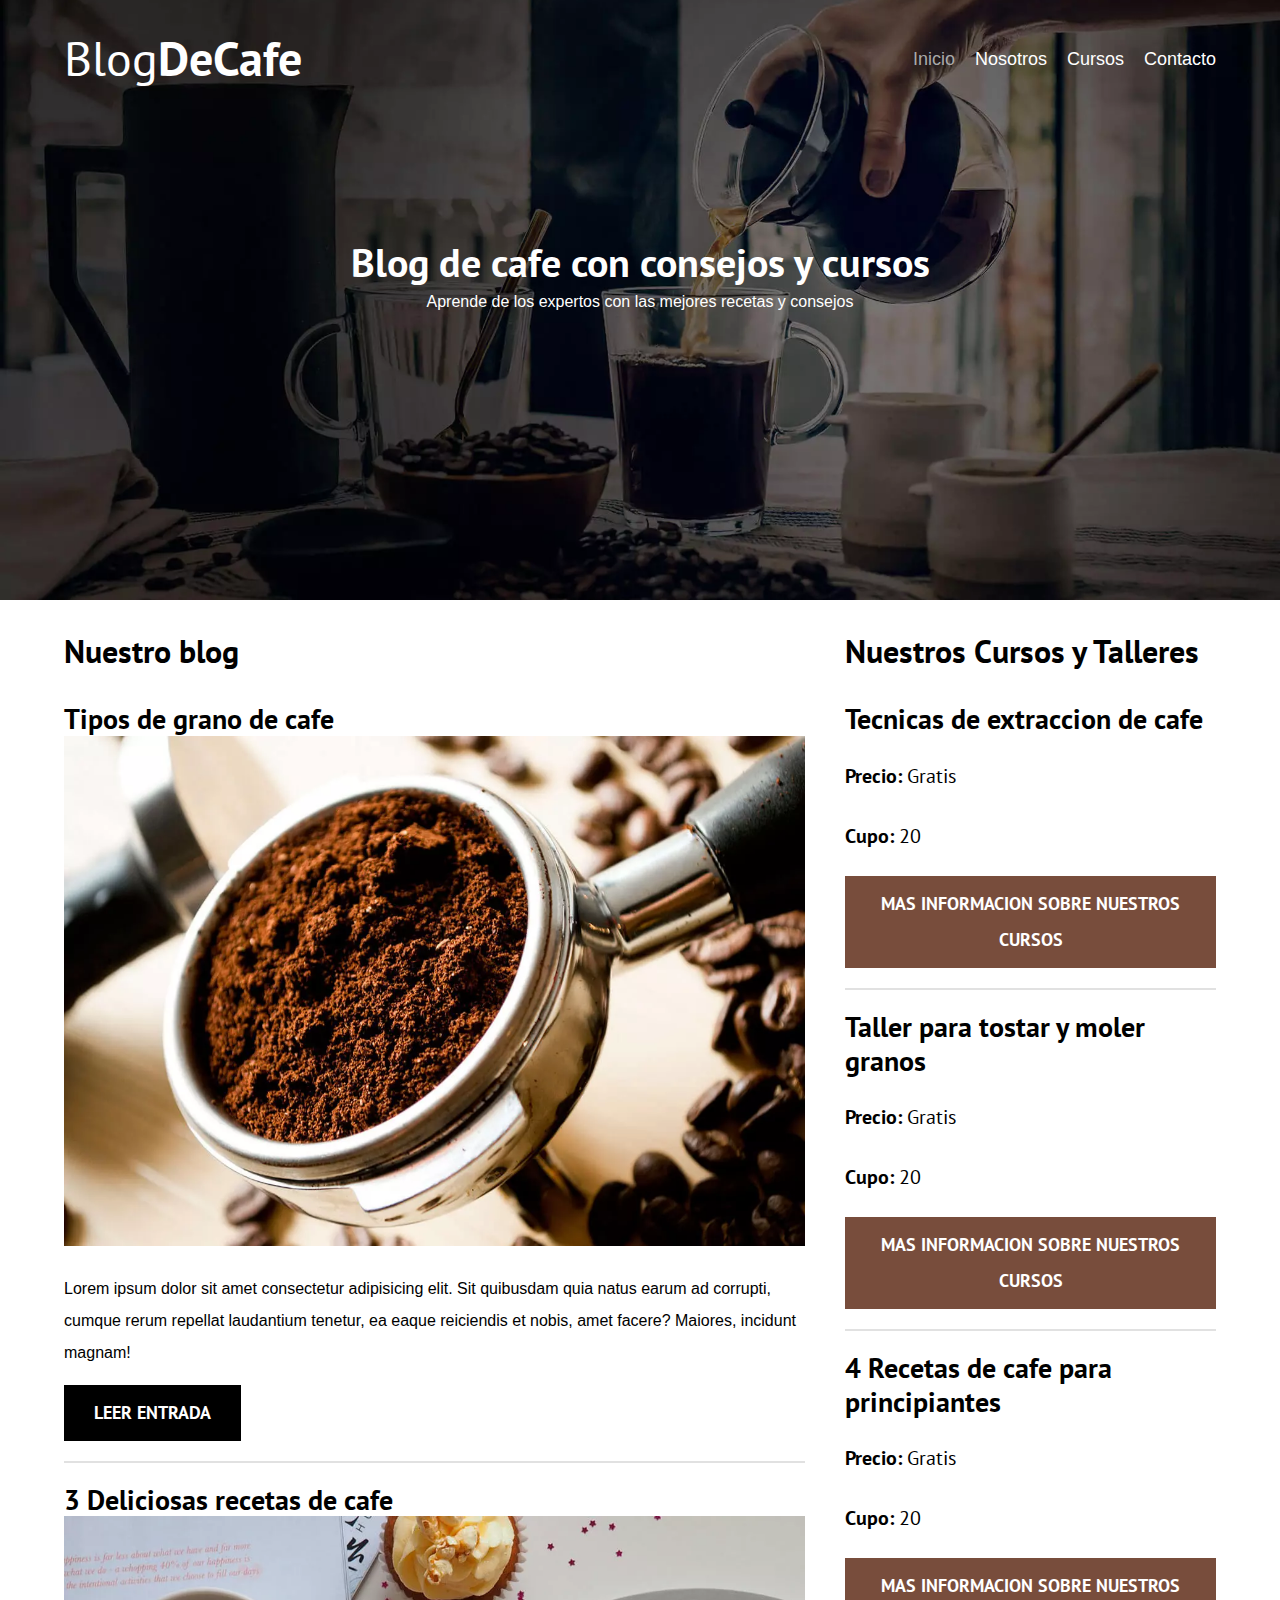
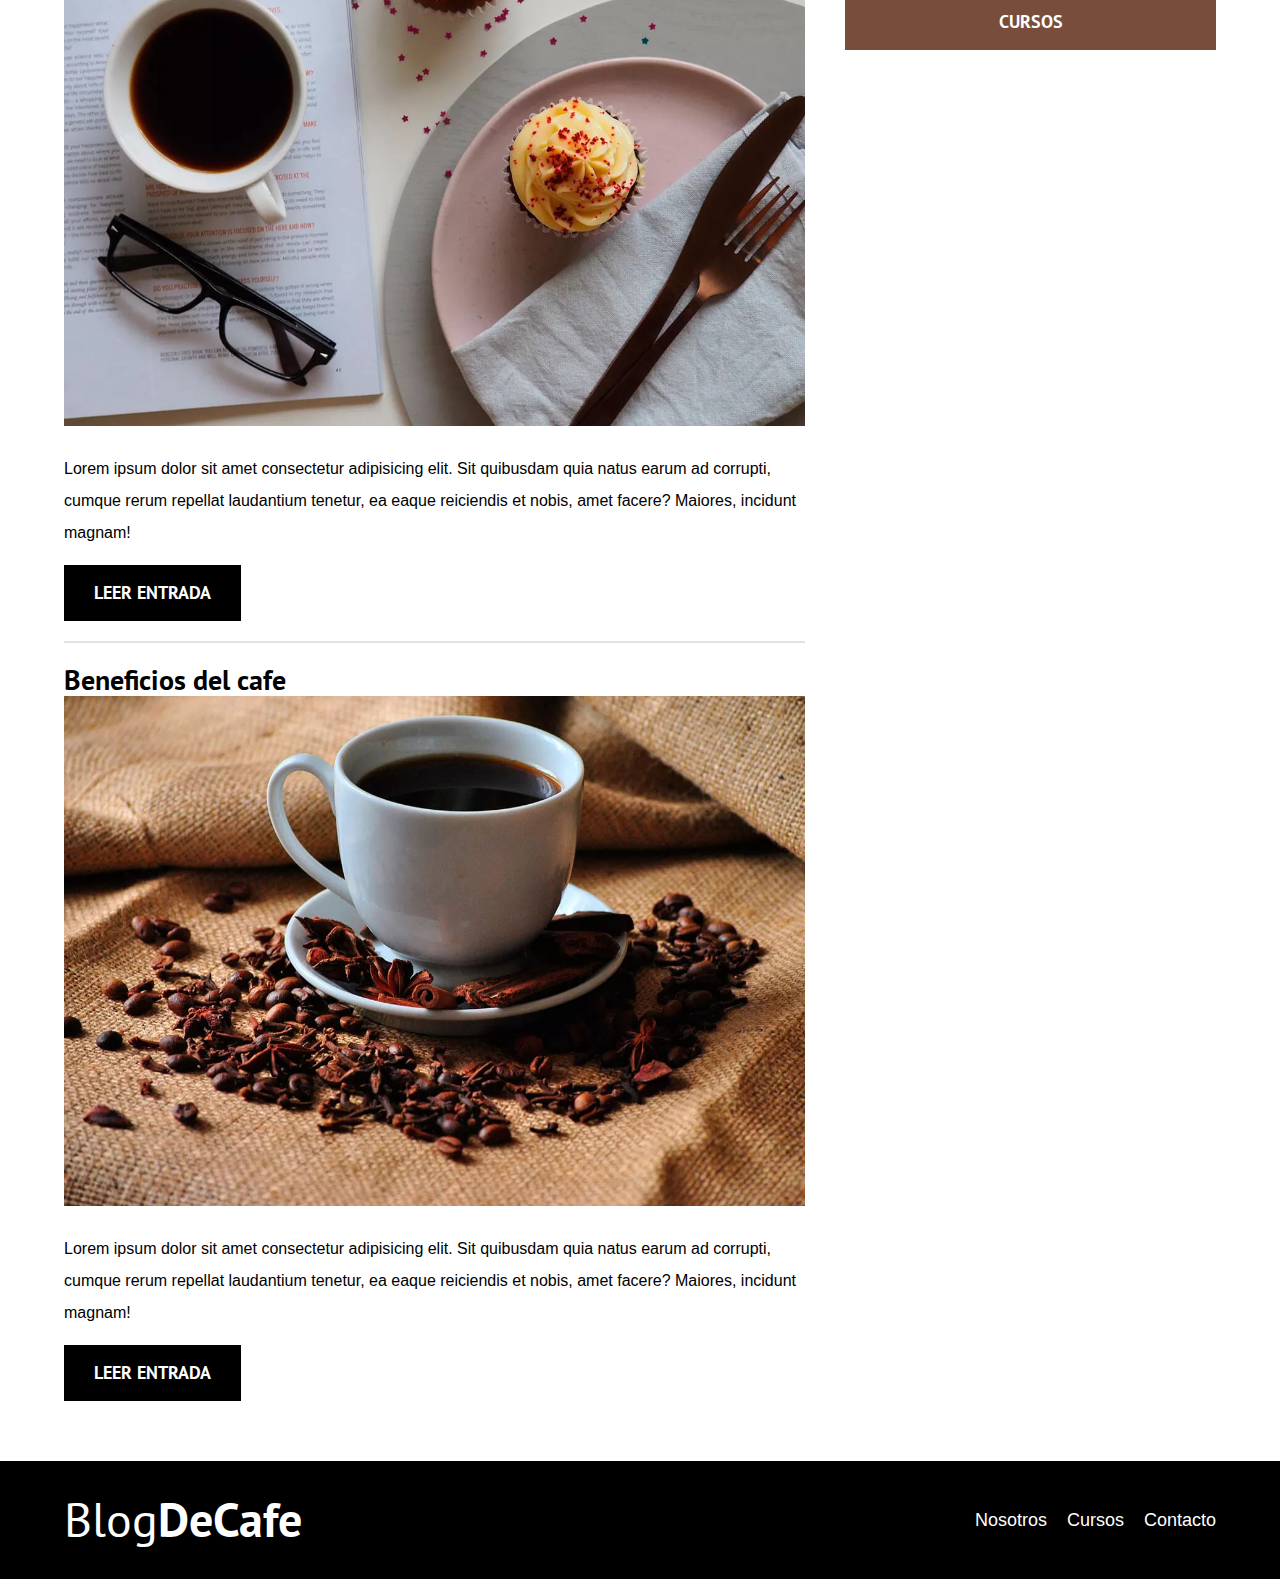
<file: index.html>
<!DOCTYPE html>
<html lang="en">
<head>
    <meta charset="UTF-8">
    <meta http-equiv="X-UA-Compatible" content="IE=edge">
    <meta name="viewport" content="width=device-width, initial-scale=1.0">
    <meta name="description" content="Pagina web de blog de cafe">
    <title>BlogDeCafe</title>

    <!-- Prefetch "Carga la siguiente pagina a la que el usuario va a ir"-->

    <link rel="prefetch" href="nosotros.html" as="document">

    <!-- Preload "Carga los elementos de la pagina principal"-->
    <link rel="preload" href="css/normalize.css" as="style">
    <link rel="stylesheet" href="css/normalize.css">

    <link rel="preload" href="css/style.css" as="style">
    <link rel="stylesheet" href="css/style.css">

    <link rel="preload" href="https://fonts.googleapis.com/css2?family=IM+Fell+Great+Primer+SC&family=PT+Sans:wght@400;700&display=swap" as="fonts"
    crossorigin="crossorigin">
    <link rel="preconnect" href="https://fonts.googleapis.com">
    <link rel="preconnect" href="https://fonts.gstatic.com" crossorigin>
    <link href="https://fonts.googleapis.com/css2?family=IM+Fell+Great+Primer+SC&family=PT+Sans:wght@400;700&display=swap" rel="stylesheet">


</head>
<body> 

    <header class="header">

        <div class="contenedor">
            <div class="barra">
                <a class="logo" href="index.html">
                    <h1 class="logo__nombre no-margin centrar-texto">Blog<span class="logo__bold">DeCafe</span></h1>
                </a>

                <nav class="navegacion">
                    <a href="index.html" class="navegacion__enlace navegacion__enlace--activo">Inicio</a>
                    <a href="nosotros.html" class="navegacion__enlace">Nosotros</a>
                    <a href="cursos.html" class="navegacion__enlace">Cursos</a>
                    <a href="contacto.html" class="navegacion__enlace">Contacto</a>
                </nav>
            </div>
        </div>
        
        <div class="header__texto">
            <h2 class="no-margin">Blog de cafe con consejos y cursos</h2>
            <p class="no-margin">Aprende de los expertos con las mejores recetas y consejos</p>
        </div>
    </header>

    <div class="contenedor contenido-principal">
        <main class="blog">
            <h3>Nuestro blog</h3>

            <article class="entrada">
                <h4 class="no-margin">Tipos de grano de cafe</h4>
                <div class="entrada__imagen">
                    <picture> <!-- Esto hace que primero se carge la imagen en webp, pero si no soporta se carga la imagen jpg-->
                        <source loading="lazy" srcset="img/blog1.webp" type="image/webp">
                        <img loading="lazy" src="img/blog1.jpg" alt="imagen blog">
                    </picture>

                </div>

                <div class="entrada_contenido">
                    <p>Lorem ipsum dolor sit amet consectetur adipisicing elit. 
                        Sit quibusdam quia natus earum ad corrupti, cumque rerum 
                        repellat laudantium tenetur, ea eaque reiciendis et nobis, 
                        amet facere? Maiores, incidunt magnam!</p>
                    <a href="entrada1.html" class="boton boton--primario">Leer entrada</a>
                </div>
            </article>
            <article class="entrada">
                
                <h4 class="no-margin">3 Deliciosas recetas de cafe</h4>
                <div class="entrada__imagen">
                    <picture> <!-- Esto hace que primero se carge la imagen en webp, pero si no soporta se carga la imagen jpg-->
                        <source loading="lazy" srcset="img/blog2.webp" type="image/webp">
                        <img loading="lazy" src="img/blog2.jpg" alt="imagen blog">
                    </picture>
                </div>

                <div class="entrada_contenido">
                    <p>Lorem ipsum dolor sit amet consectetur adipisicing elit. 
                        Sit quibusdam quia natus earum ad corrupti, cumque rerum 
                        repellat laudantium tenetur, ea eaque reiciendis et nobis, 
                        amet facere? Maiores, incidunt magnam!</p>
                    <a href="entrada2.html" class="boton boton--primario">Leer entrada</a>
                </div>
            </article>
            <article class="entrada">
                <h4 class="no-margin">Beneficios del cafe</h4>
                <div class="entrada__imagen">
                    <picture> <!-- Esto hace que primero se carge la imagen en webp, pero si no soporta se carga la imagen jpg-->
                        <source loading="lazy" srcset="img/blog3.webp" type="image/webp">
                        <img loading="lazy" src="img/blog3.jpg" alt="imagen blog">
                    </picture>
                </div>

                <div class="entrada_contenido">
                    
                    <p>Lorem ipsum dolor sit amet consectetur adipisicing elit. 
                        Sit quibusdam quia natus earum ad corrupti, cumque rerum 
                        repellat laudantium tenetur, ea eaque reiciendis et nobis, 
                        amet facere? Maiores, incidunt magnam!</p>
                    <a href="entrada3.html" class="boton boton--primario">Leer entrada</a>
                </div>
            </article>
        </main>
        <aside class="sidebar">
            <h3>Nuestros Cursos y Talleres</h3>

            <ul class="cursos no-padding">
                <li class="widget-curso">
                    <h4 class="no-margin">Tecnicas de extraccion de cafe</h4>
                    <p class="widget-curso__label">Precio:
                        <span class="widget-curso__info">Gratis</span>
                    </p>
                    <p class="widget-curso__label">Cupo:
                        <span class="widget-curso__info">20</span>
                    </p> 
                    <a href="curso1.html" class="boton boton--secundario">Mas informacion sobre nuestros cursos</a>
                </li>

                <li class="widget-curso">
                    <h4 class="no-margin">Taller para tostar y moler granos</h4>
                    <p class="widget-curso__label">Precio:
                        <span class="widget-curso__info">Gratis</span>
                    </p>
                    <p class="widget-curso__label">Cupo:
                        <span class="widget-curso__info">20</span>
                    </p> 
                    <a href="taller1.html" class="boton boton--secundario">Mas informacion sobre nuestros cursos</a>
                </li>

                <li class="widget-curso">
                    <h4 class="no-margin">4 Recetas de cafe para principiantes</h4>
                    <p class="widget-curso__label">Precio:
                        <span class="widget-curso__info">Gratis</span>
                    </p>
                    <p class="widget-curso__label">Cupo:
                        <span class="widget-curso__info">20</span>
                    </p> 
                    <a href="curso2.html" class="boton boton--secundario">Mas informacion sobre nuestros cursos</a>
                </li>
            </ul>
        </aside>
    </div>

    <footer class="footer">
        
        <div class="contenedor">
            <div class="barra">
                <a class="logo" href="index.html">
                    <h1 class="logo__nombre no-margin centrar-texto">Blog<span class="logo__bold">DeCafe</span></h1>
                </a>

                <nav class="navegacion">
                    <a href="nosotros.html" class="navegacion__enlace">Nosotros</a>
                    <a href="cursos.html" class="navegacion__enlace">Cursos</a>
                    <a href="contacto.html" class="navegacion__enlace">Contacto</a>
                </nav>
            </div>
        </div>
    </footer>
    
    <script src="js/modernizr.js"></script>

</body>
</html>
</file>
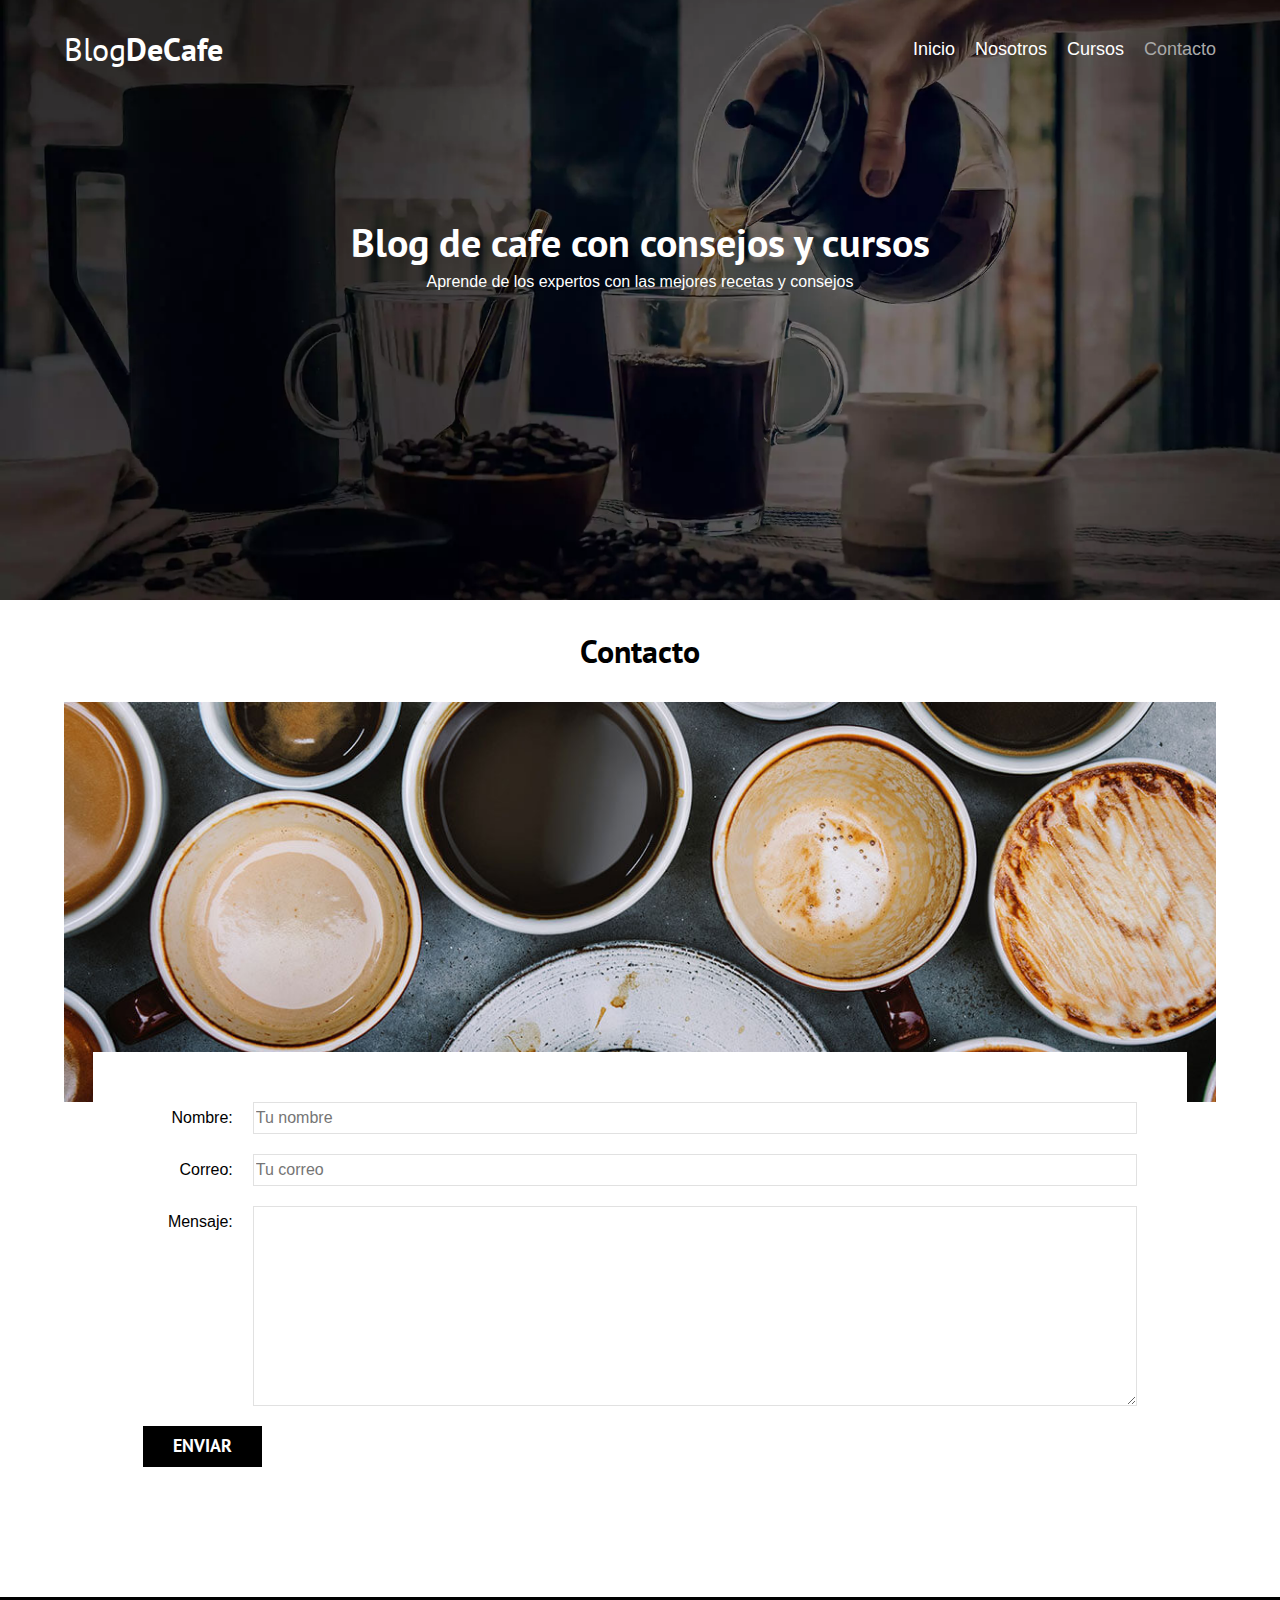
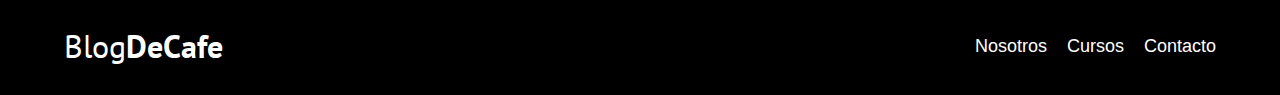
<file: contacto.html>
<!DOCTYPE html>
<html lang="en">
<head>
    <meta charset="UTF-8">
    <meta http-equiv="X-UA-Compatible" content="IE=edge">
    <meta name="viewport" content="width=device-width, initial-scale=1.0">
    <title>BlogDeCafe</title>

    <link rel="stylesheet" href="css/style.css">
    <link rel="stylesheet" href="css/normalize.css">
    <link rel="preconnect" href="https://fonts.googleapis.com">
    <link rel="preconnect" href="https://fonts.gstatic.com" crossorigin>
    <link href="https://fonts.googleapis.com/css2?family=IM+Fell+Great+Primer+SC&family=PT+Sans:wght@400;700&display=swap" rel="stylesheet">

</head>
<body> 

    <header class="header">

        <div class="contenedor">
            <div class="barra">
                <a class="logo" href="index.html">
                    <h1 class="logo__nombre no-margin centrar-texto">Blog<span class="logo__bold">DeCafe</span></h1>
                </a>

                <nav class="navegacion">
                    <a href="index.html" class="navegacion__enlace">Inicio</a>
                    <a href="nosotros.html" class="navegacion__enlace">Nosotros</a>
                    <a href="cursos.html" class="navegacion__enlace">Cursos</a>
                    <a href="contacto.html" class="navegacion__enlace navegacion__enlace--activo">Contacto</a>
                </nav>
            </div>
        </div>
        
        <div class="header__texto">
            <h2 class="no-margin">Blog de cafe con consejos y cursos</h2>
            <p class="no-margin">Aprende de los expertos con las mejores recetas y consejos</p>
        </div>
    </header>

    <main class="contenedor">
        <h3 class="centrar-texto">Contacto</h3>

        <div class="contacto-bg">
        </div>

        <form class="formulario">
            <div class="campo">
                <label class="campo__label" for="nombre">Nombre: </label>
                <input 
                    class="campo__field" 
                    type="text" 
                    placeholder="Tu nombre" 
                    id="nombre">
            </div>

            <div class="campo">
                <label class="campo__label" for="correo">Correo: </label>
                <input 
                    class="campo__field" 
                    type="email" 
                    placeholder="Tu correo" 
                    id="correo">
            </div>

            <div class="campo">
                <label class="campo__label" for="mensaje">Mensaje: </label>
                <textarea 
                    class="campo__field campo__field--textarea" 
                    id="mensaje"> </textarea>
            </div>

            <div class="campo">
                <input type="submit" value="Enviar" class="boton boton--primario">
            </div>
        </form>

    </main>

    <footer class="footer">
        
        <div class="contenedor">
            <div class="barra">
                <a class="logo" href="index.html">
                    <h1 class="logo__nombre no-margin centrar-texto">Blog<span class="logo__bold">DeCafe</span></h1>
                </a>

                <nav class="navegacion">
                    <a href="nosotros.html" class="navegacion__enlace">Nosotros</a>
                    <a href="cursos.html" class="navegacion__enlace">Cursos</a>
                    <a href="contacto.html" class="navegacion__enlace">Contacto</a>
                </nav>
            </div>
        </div>
    </footer>
    
    <script src="js/modernizr.js"></script>
</body>
</html>
</file>
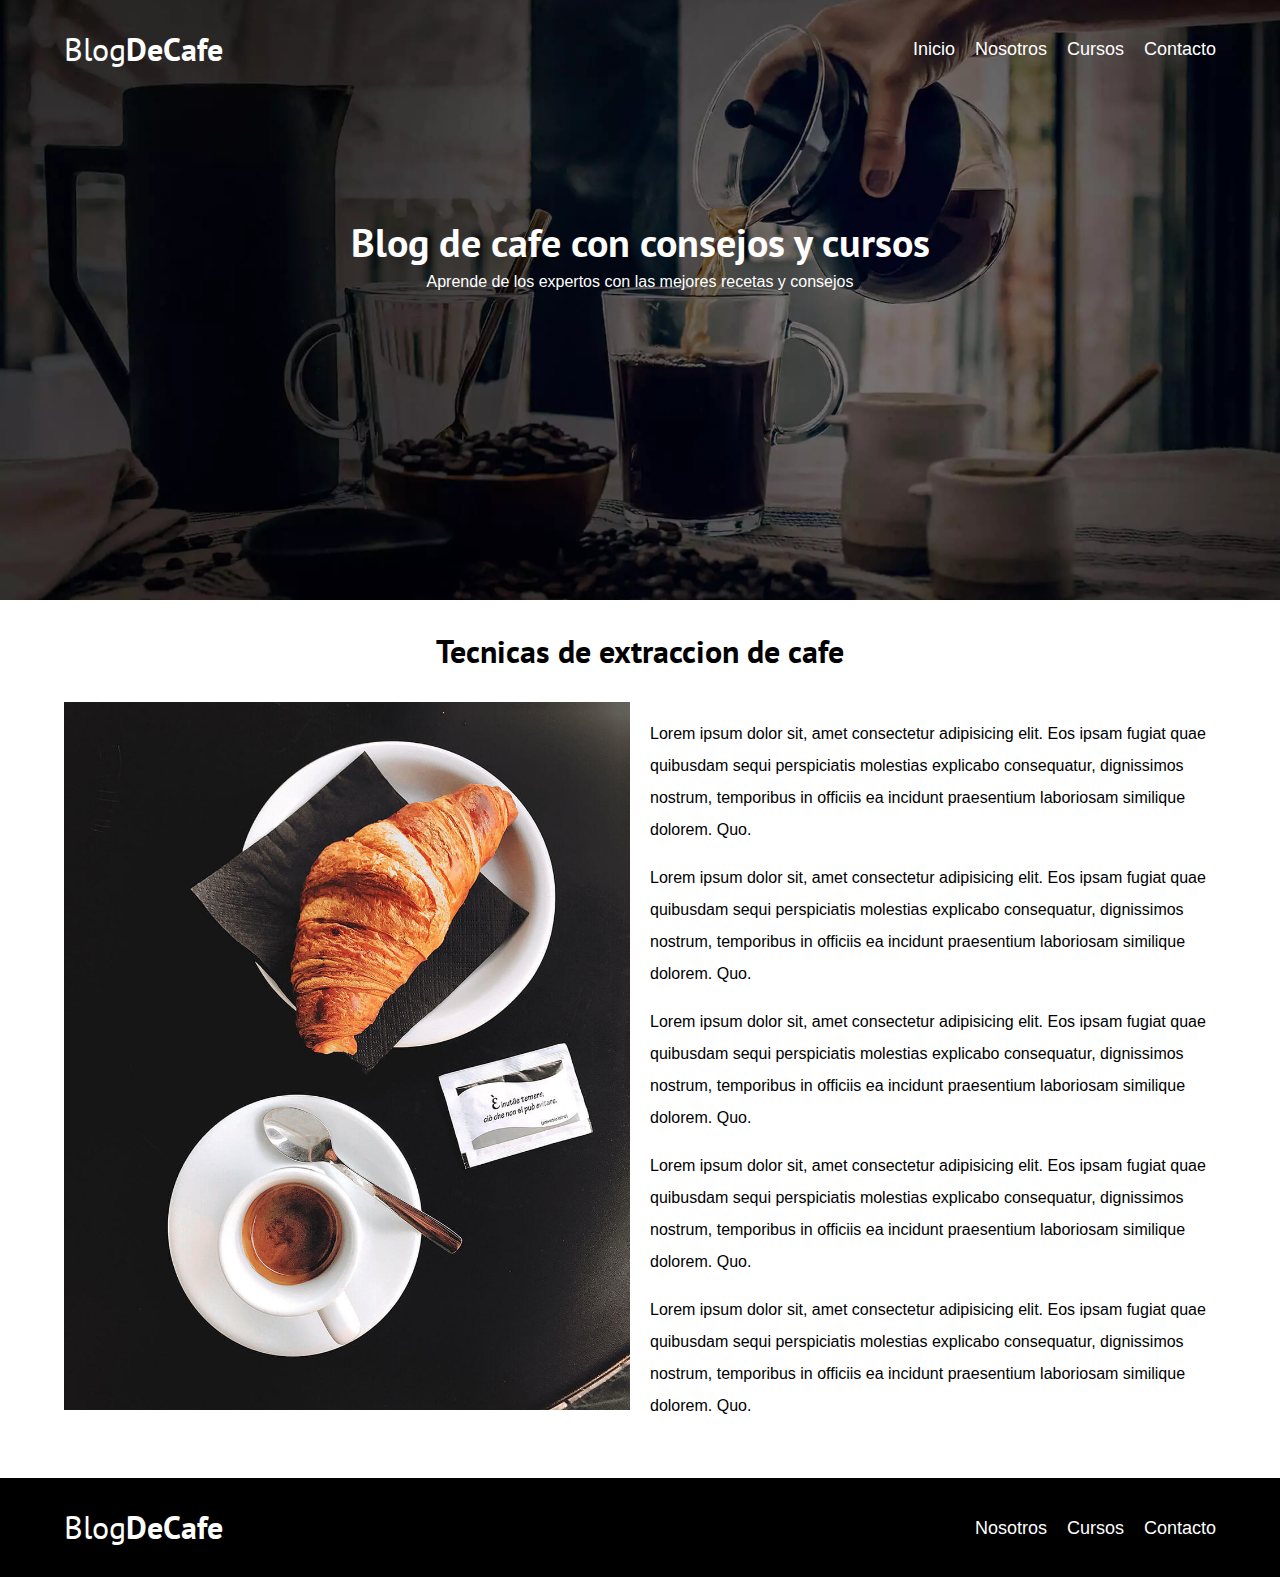
<file: curso1.html>
<!DOCTYPE html>
<html lang="en">
<head>
    <meta charset="UTF-8">
    <meta http-equiv="X-UA-Compatible" content="IE=edge">
    <meta name="viewport" content="width=device-width, initial-scale=1.0">
    <title>BlogDeCafe</title>

    <link rel="stylesheet" href="css/style.css">
    <link rel="stylesheet" href="css/normalize.css">
    <link rel="preconnect" href="https://fonts.googleapis.com">
    <link rel="preconnect" href="https://fonts.gstatic.com" crossorigin>
    <link href="https://fonts.googleapis.com/css2?family=IM+Fell+Great+Primer+SC&family=PT+Sans:wght@400;700&display=swap" rel="stylesheet">

</head>
<body> 

    <header class="header">

        <div class="contenedor">
            <div class="barra">
                <a class="logo" href="index.html">
                    <h1 class="logo__nombre no-margin centrar-texto">Blog<span class="logo__bold">DeCafe</span></h1>
                </a>

                <nav class="navegacion">
                    <a href="index.html" class="navegacion__enlace">Inicio</a>
                    <a href="nosotros.html" class="navegacion__enlace">Nosotros</a>
                    <a href="cursos.html" class="navegacion__enlace">Cursos</a>
                    <a href="contacto.html" class="navegacion__enlace">Contacto</a>
                </nav>
            </div>
        </div>
        
        <div class="header__texto">
            <h2 class="no-margin">Blog de cafe con consejos y cursos</h2>
            <p class="no-margin">Aprende de los expertos con las mejores recetas y consejos</p>
        </div>
    </header>

    <main class="contenedor">
        <h3 class="centrar-texto">Tecnicas de extraccion de cafe</h3>

        <div class="sobre-nosotros">
            <div class="sobre-nosotros__imagen">
                <img src="img/curso1.jpg" alt="imagen nosotros">
            </div>

            <div class="sobre-nosotros__texto">
                <p>Lorem ipsum dolor sit, amet consectetur adipisicing elit. Eos ipsam fugiat quae 
                quibusdam sequi perspiciatis molestias explicabo consequatur, dignissimos nostrum, 
                temporibus in officiis ea incidunt praesentium laboriosam similique dolorem. Quo.</p>

                <p>Lorem ipsum dolor sit, amet consectetur adipisicing elit. Eos ipsam fugiat quae 
                quibusdam sequi perspiciatis molestias explicabo consequatur, dignissimos nostrum, 
                temporibus in officiis ea incidunt praesentium laboriosam similique dolorem. Quo.</p>

                <p>Lorem ipsum dolor sit, amet consectetur adipisicing elit. Eos ipsam fugiat quae 
                quibusdam sequi perspiciatis molestias explicabo consequatur, dignissimos nostrum, 
                temporibus in officiis ea incidunt praesentium laboriosam similique dolorem. Quo.</p>

                <p>Lorem ipsum dolor sit, amet consectetur adipisicing elit. Eos ipsam fugiat quae 
                quibusdam sequi perspiciatis molestias explicabo consequatur, dignissimos nostrum, 
                temporibus in officiis ea incidunt praesentium laboriosam similique dolorem. Quo.</p>

                <p>Lorem ipsum dolor sit, amet consectetur adipisicing elit. Eos ipsam fugiat quae 
                quibusdam sequi perspiciatis molestias explicabo consequatur, dignissimos nostrum, 
                temporibus in officiis ea incidunt praesentium laboriosam similique dolorem. Quo.</p>
                    
            
        
            </div>
        </div>
    </main>

    <footer class="footer">
        
        <div class="contenedor">
            <div class="barra">
                <a class="logo" href="index.html">
                    <h1 class="logo__nombre no-margin centrar-texto">Blog<span class="logo__bold">DeCafe</span></h1>
                </a>

                <nav class="navegacion">
                    <a href="nosotros.html" class="navegacion__enlace">Nosotros</a>
                    <a href="cursos.html" class="navegacion__enlace">Cursos</a>
                    <a href="contacto.html" class="navegacion__enlace">Contacto</a>
                </nav>
            </div>
        </div>
    </footer>
    
    <script src="js/modernizr.js"></script>
</body>
</html>
</file>
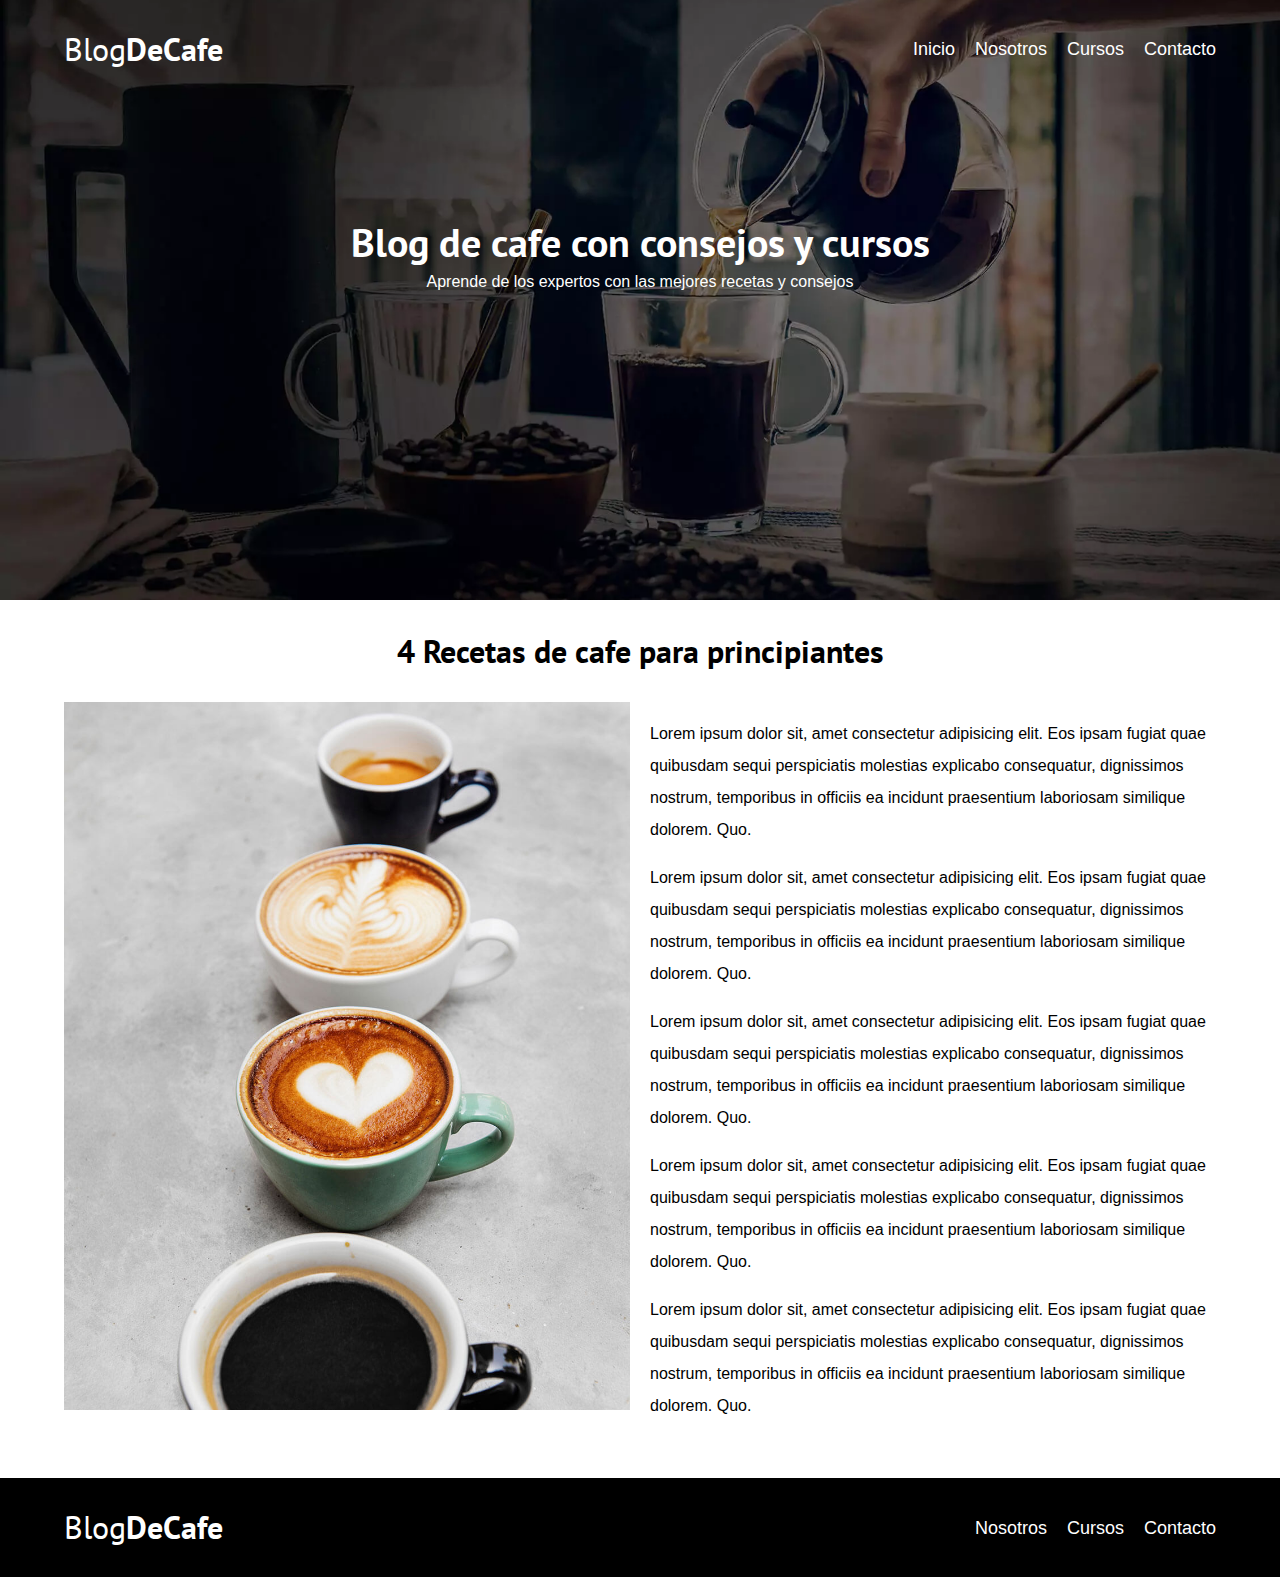
<file: curso2.html>
<!DOCTYPE html>
<html lang="en">
<head>
    <meta charset="UTF-8">
    <meta http-equiv="X-UA-Compatible" content="IE=edge">
    <meta name="viewport" content="width=device-width, initial-scale=1.0">
    <title>BlogDeCafe</title>

    <link rel="stylesheet" href="css/style.css">
    <link rel="stylesheet" href="css/normalize.css">
    <link rel="preconnect" href="https://fonts.googleapis.com">
    <link rel="preconnect" href="https://fonts.gstatic.com" crossorigin>
    <link href="https://fonts.googleapis.com/css2?family=IM+Fell+Great+Primer+SC&family=PT+Sans:wght@400;700&display=swap" rel="stylesheet">

</head>
<body> 

    <header class="header">

        <div class="contenedor">
            <div class="barra">
                <a class="logo" href="index.html">
                    <h1 class="logo__nombre no-margin centrar-texto">Blog<span class="logo__bold">DeCafe</span></h1>
                </a>

                <nav class="navegacion">
                    <a href="index.html" class="navegacion__enlace">Inicio</a>
                    <a href="nosotros.html" class="navegacion__enlace">Nosotros</a>
                    <a href="cursos.html" class="navegacion__enlace">Cursos</a>
                    <a href="contacto.html" class="navegacion__enlace">Contacto</a>
                </nav>
            </div>
        </div>
        
        <div class="header__texto">
            <h2 class="no-margin">Blog de cafe con consejos y cursos</h2>
            <p class="no-margin">Aprende de los expertos con las mejores recetas y consejos</p>
        </div>
    </header>

    <main class="contenedor">
        <h3 class="centrar-texto">4 Recetas de cafe para principiantes</h3>

        <div class="sobre-nosotros">
            <div class="sobre-nosotros__imagen">
                <img src="img/curso3.jpg" alt="imagen nosotros">
            </div>

            <div class="sobre-nosotros__texto">
                <p>Lorem ipsum dolor sit, amet consectetur adipisicing elit. Eos ipsam fugiat quae 
                quibusdam sequi perspiciatis molestias explicabo consequatur, dignissimos nostrum, 
                temporibus in officiis ea incidunt praesentium laboriosam similique dolorem. Quo.</p>

                <p>Lorem ipsum dolor sit, amet consectetur adipisicing elit. Eos ipsam fugiat quae 
                quibusdam sequi perspiciatis molestias explicabo consequatur, dignissimos nostrum, 
                temporibus in officiis ea incidunt praesentium laboriosam similique dolorem. Quo.</p>

                <p>Lorem ipsum dolor sit, amet consectetur adipisicing elit. Eos ipsam fugiat quae 
                quibusdam sequi perspiciatis molestias explicabo consequatur, dignissimos nostrum, 
                temporibus in officiis ea incidunt praesentium laboriosam similique dolorem. Quo.</p>

                <p>Lorem ipsum dolor sit, amet consectetur adipisicing elit. Eos ipsam fugiat quae 
                quibusdam sequi perspiciatis molestias explicabo consequatur, dignissimos nostrum, 
                temporibus in officiis ea incidunt praesentium laboriosam similique dolorem. Quo.</p>

                <p>Lorem ipsum dolor sit, amet consectetur adipisicing elit. Eos ipsam fugiat quae 
                quibusdam sequi perspiciatis molestias explicabo consequatur, dignissimos nostrum, 
                temporibus in officiis ea incidunt praesentium laboriosam similique dolorem. Quo.</p>
                    
            
        
            </div>
        </div>
    </main>

    <footer class="footer">
        
        <div class="contenedor">
            <div class="barra">
                <a class="logo" href="index.html">
                    <h1 class="logo__nombre no-margin centrar-texto">Blog<span class="logo__bold">DeCafe</span></h1>
                </a>

                <nav class="navegacion">
                    <a href="nosotros.html" class="navegacion__enlace">Nosotros</a>
                    <a href="cursos.html" class="navegacion__enlace">Cursos</a>
                    <a href="contacto.html" class="navegacion__enlace">Contacto</a>
                </nav>
            </div>
        </div>
    </footer>
    
    <script src="js/modernizr.js"></script>
</body>
</html>
</file>
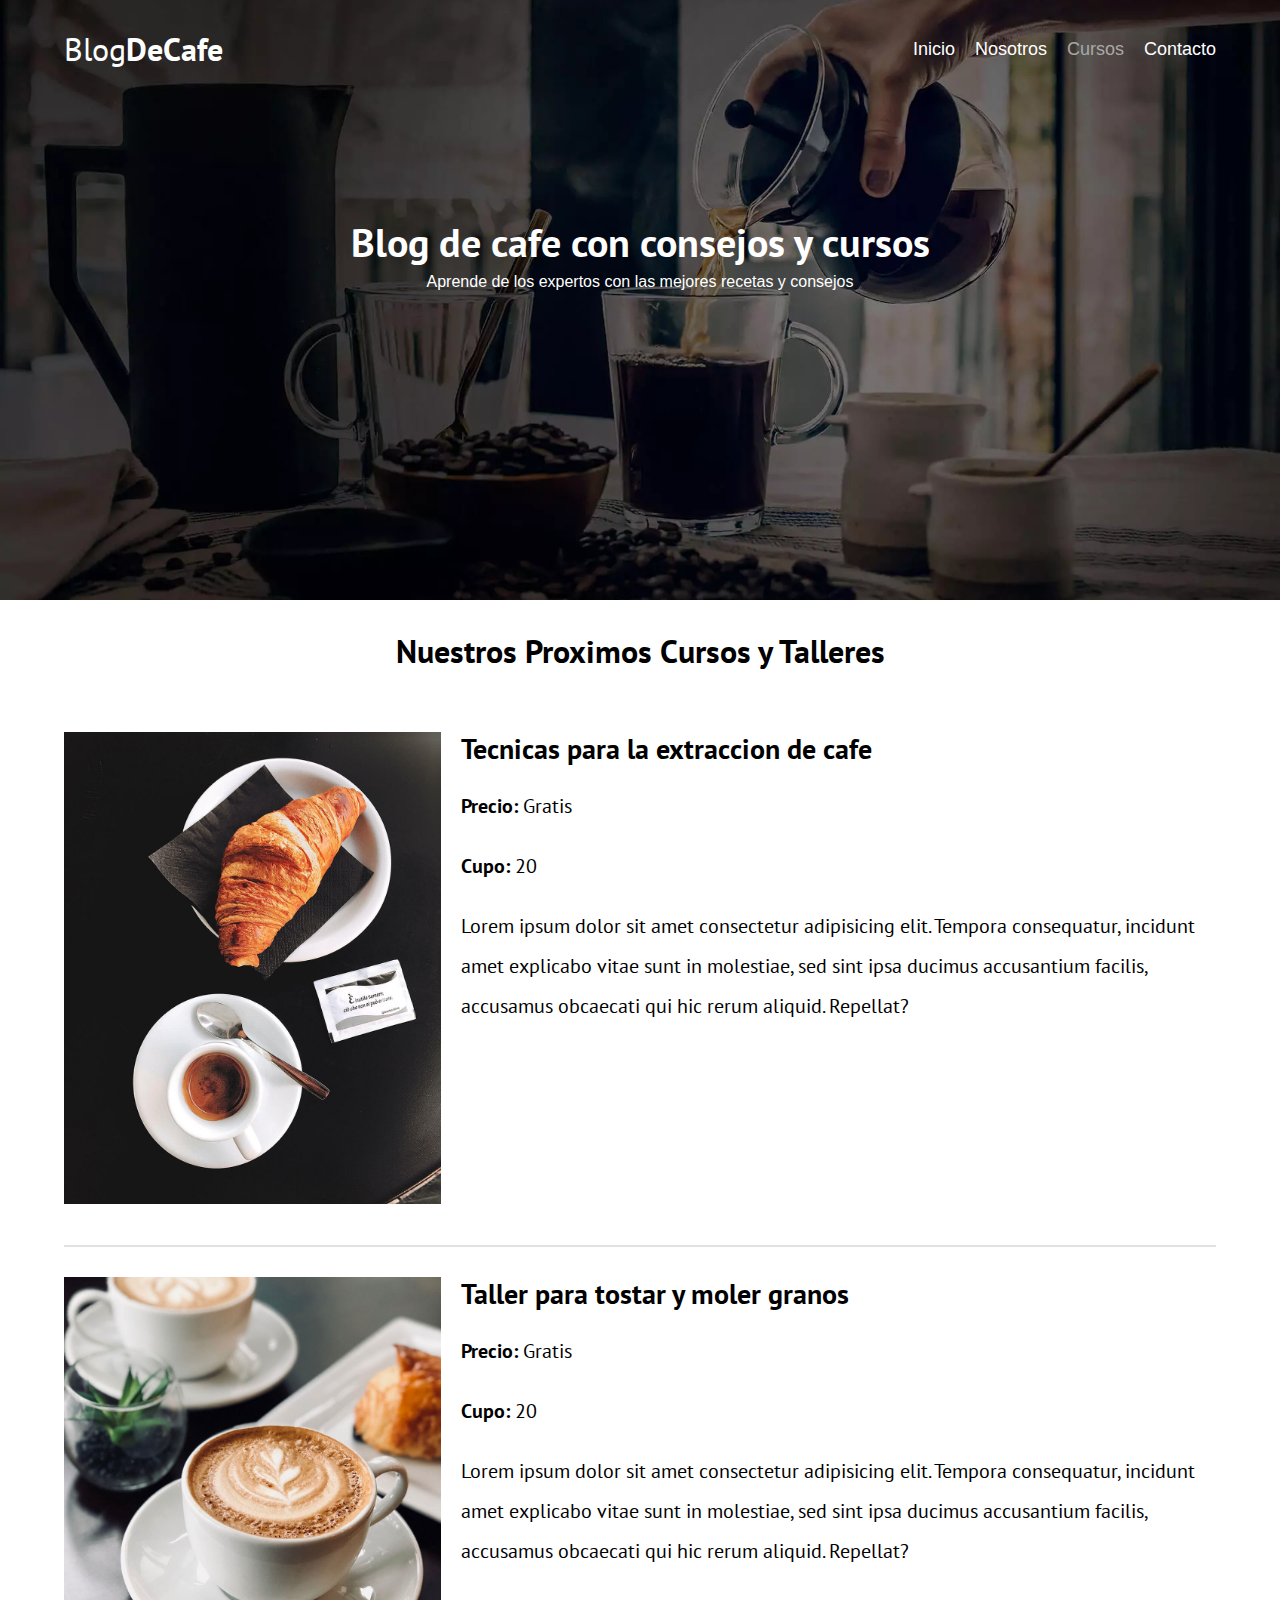
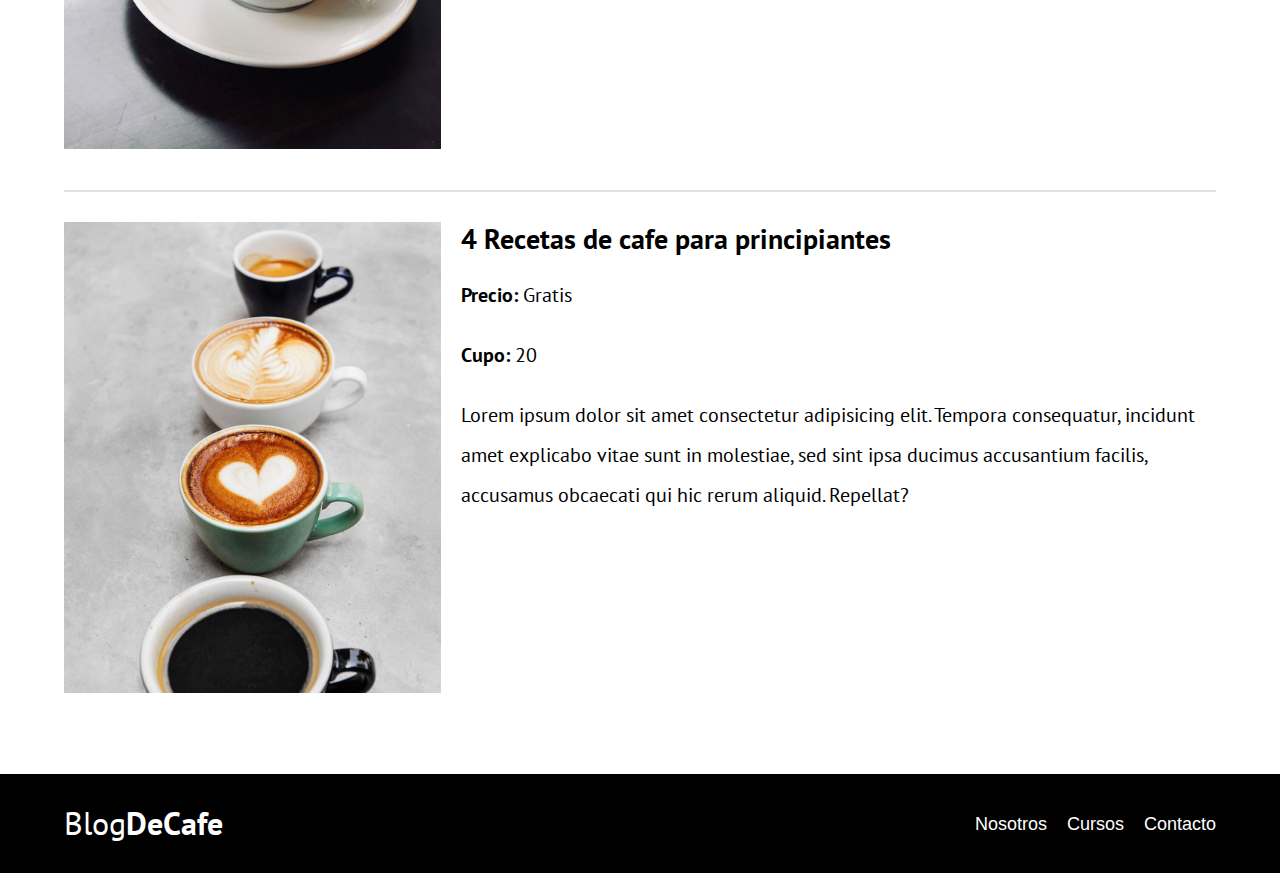
<file: cursos.html>
<!DOCTYPE html>
<html lang="en">
<head>
    <meta charset="UTF-8">
    <meta http-equiv="X-UA-Compatible" content="IE=edge">
    <meta name="viewport" content="width=device-width, initial-scale=1.0">
    <title>BlogDeCafe</title>

    <link rel="stylesheet" href="css/style.css">
    <link rel="stylesheet" href="css/normalize.css">
    <link rel="preconnect" href="https://fonts.googleapis.com">
    <link rel="preconnect" href="https://fonts.gstatic.com" crossorigin>
    <link href="https://fonts.googleapis.com/css2?family=IM+Fell+Great+Primer+SC&family=PT+Sans:wght@400;700&display=swap" rel="stylesheet">

</head>
<body> 

    <header class="header">

        <div class="contenedor">
            <div class="barra">
                <a class="logo" href="index.html">
                    <h1 class="logo__nombre no-margin centrar-texto">Blog<span class="logo__bold">DeCafe</span></h1>
                </a>

                <nav class="navegacion">
                    <a href="index.html" class="navegacion__enlace">Inicio</a>
                    <a href="nosotros.html" class="navegacion__enlace">Nosotros</a>
                    <a href="cursos.html" class="navegacion__enlace navegacion__enlace--activo">Cursos</a>
                    <a href="contacto.html" class="navegacion__enlace">Contacto</a>
                </nav>
            </div>
        </div>
        
        <div class="header__texto">
            <h2 class="no-margin">Blog de cafe con consejos y cursos</h2>
            <p class="no-margin">Aprende de los expertos con las mejores recetas y consejos</p>
        </div>
    </header>

    <main class="contenedor">
        <h3 class="centrar-texto">Nuestros Proximos Cursos y Talleres</h3>
        
        <div class="curso">
            <div class="curso__imagen">
                <img src="img/curso1.jpg" alt="imagen del curso">
            </div>
            
            <div class="curso__info">
                <h4 class="no-margin">Tecnicas para la extraccion de cafe</h4>
                <p class="curso__label">Precio:
                    <span class="curso__info">Gratis</span>
                </p>
                <p class="curso__label">Cupo:
                    <span class="curso__info">20</span>
                </p> 
                <p class="curso__descripcion">Lorem ipsum dolor sit amet consectetur adipisicing elit. 
                    Tempora consequatur, incidunt amet explicabo vitae sunt in molestiae, sed sint 
                    ipsa ducimus accusantium facilis, accusamus obcaecati qui hic rerum aliquid. Repellat?</p>
            </div> <!-- Curso informacion -->
        </div> <!-- Curso -->

        <div class="curso">
            <div class="curso__imagen">
                <img src="img/curso2.jpg" alt="imagen del curso">
            </div>
            
            <div class="curso__info">
                <h4 class="no-margin">Taller para tostar y moler granos</h4>
                <p class="curso__label">Precio:
                    <span class="curso__info">Gratis</span>
                </p>
                <p class="curso__label">Cupo:
                    <span class="curso__info">20</span>
                </p> 
                <p class="curso__descripcion">Lorem ipsum dolor sit amet consectetur adipisicing elit. 
                    Tempora consequatur, incidunt amet explicabo vitae sunt in molestiae, sed sint 
                    ipsa ducimus accusantium facilis, accusamus obcaecati qui hic rerum aliquid. Repellat?</p>
            </div> <!-- Curso informacion -->
        </div> <!-- Curso -->

        <div class="curso">
            <div class="curso__imagen">
                <img src="img/curso3.jpg" alt="imagen del curso">
            </div>
            
            <div class="curso__info">
                <h4 class="no-margin">4 Recetas de cafe para principiantes</h4>
                <p class="curso__label">Precio:
                    <span class="curso__info">Gratis</span>
                </p>
                <p class="curso__label">Cupo:
                    <span class="curso__info">20</span>
                </p> 
                <p class="curso__descripcion">Lorem ipsum dolor sit amet consectetur adipisicing elit. 
                    Tempora consequatur, incidunt amet explicabo vitae sunt in molestiae, sed sint 
                    ipsa ducimus accusantium facilis, accusamus obcaecati qui hic rerum aliquid. Repellat?</p>
            </div> <!-- Curso informacion -->
        </div> <!-- Curso -->


    </main>

    <footer class="footer">
        
        <div class="contenedor">
            <div class="barra">
                <a class="logo" href="index.html">
                    <h1 class="logo__nombre no-margin centrar-texto">Blog<span class="logo__bold">DeCafe</span></h1>
                </a>

                <nav class="navegacion">
                    <a href="nosotros.html" class="navegacion__enlace">Nosotros</a>
                    <a href="cursos.html" class="navegacion__enlace">Cursos</a>
                    <a href="contacto.html" class="navegacion__enlace">Contacto</a>
                </nav>
            </div>
        </div>
    </footer>
    
    <script src="js/modernizr.js"></script>
</body>
</html>
</file>
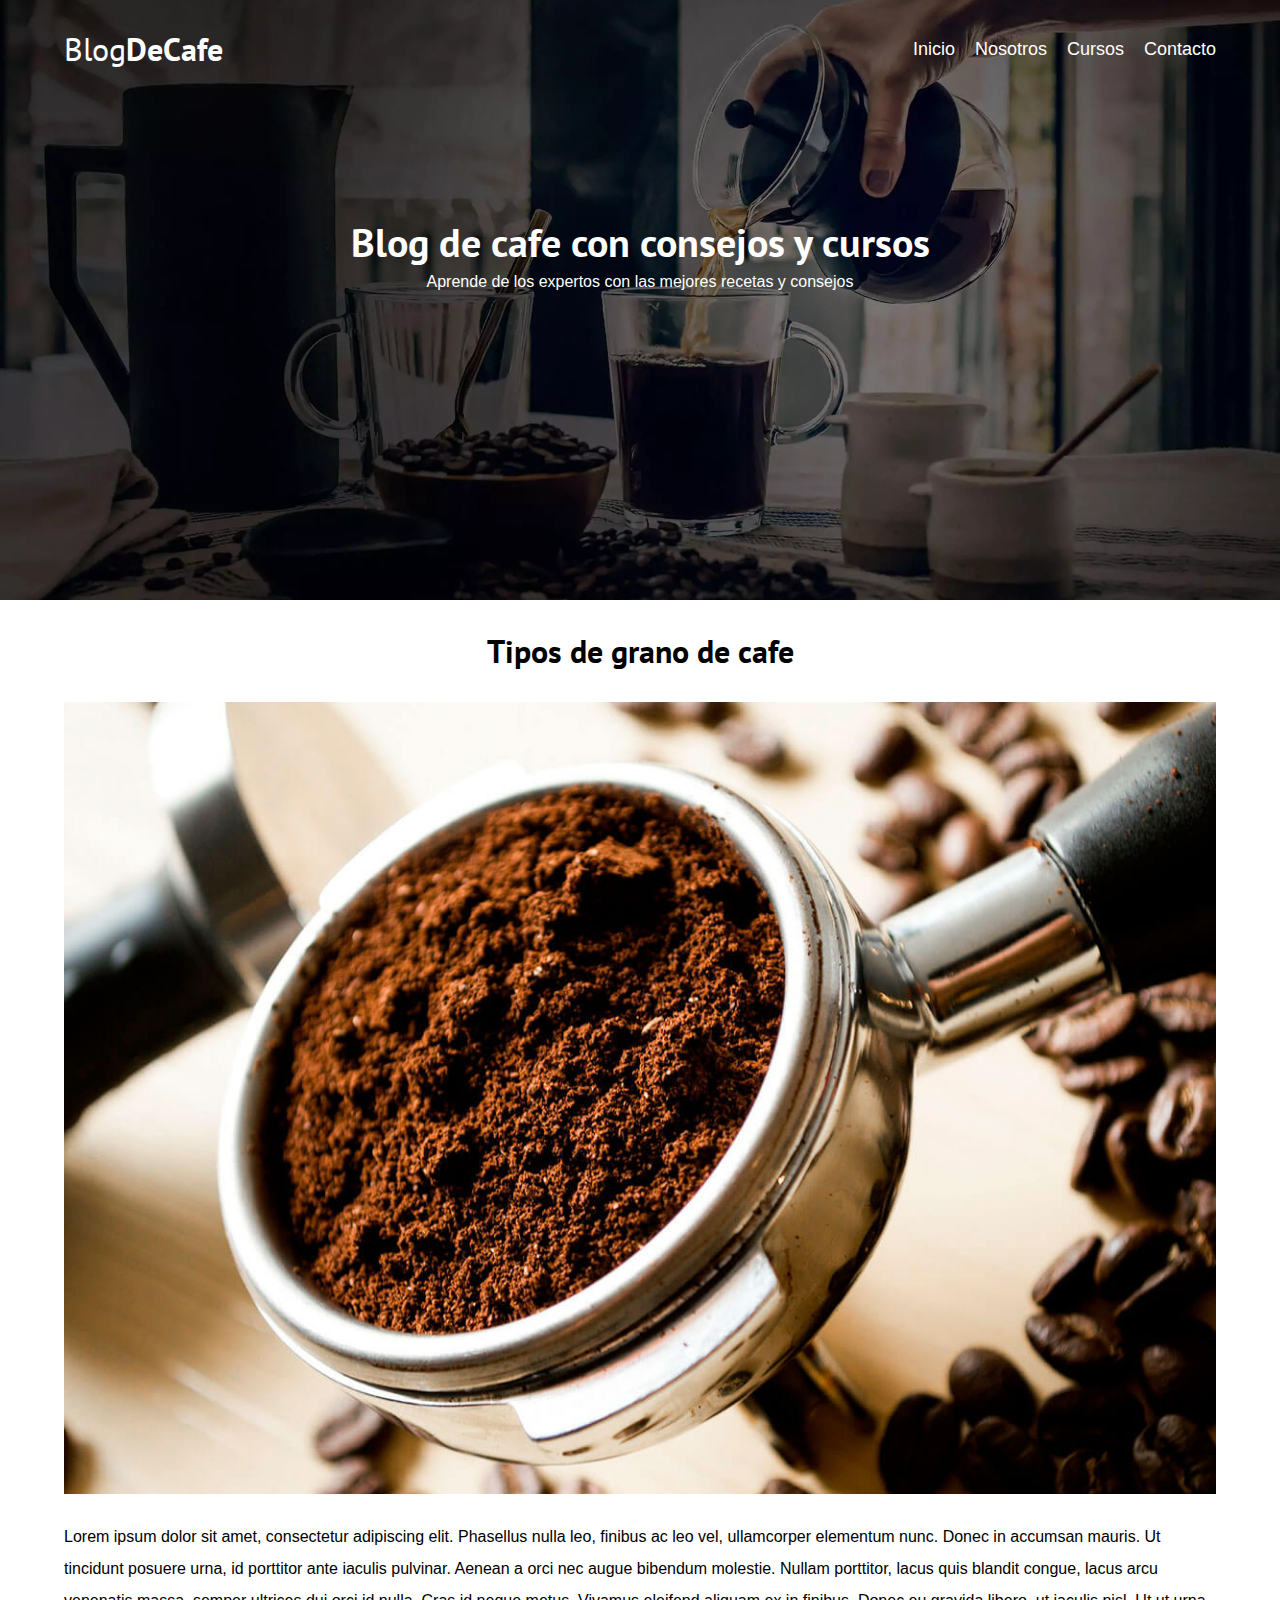
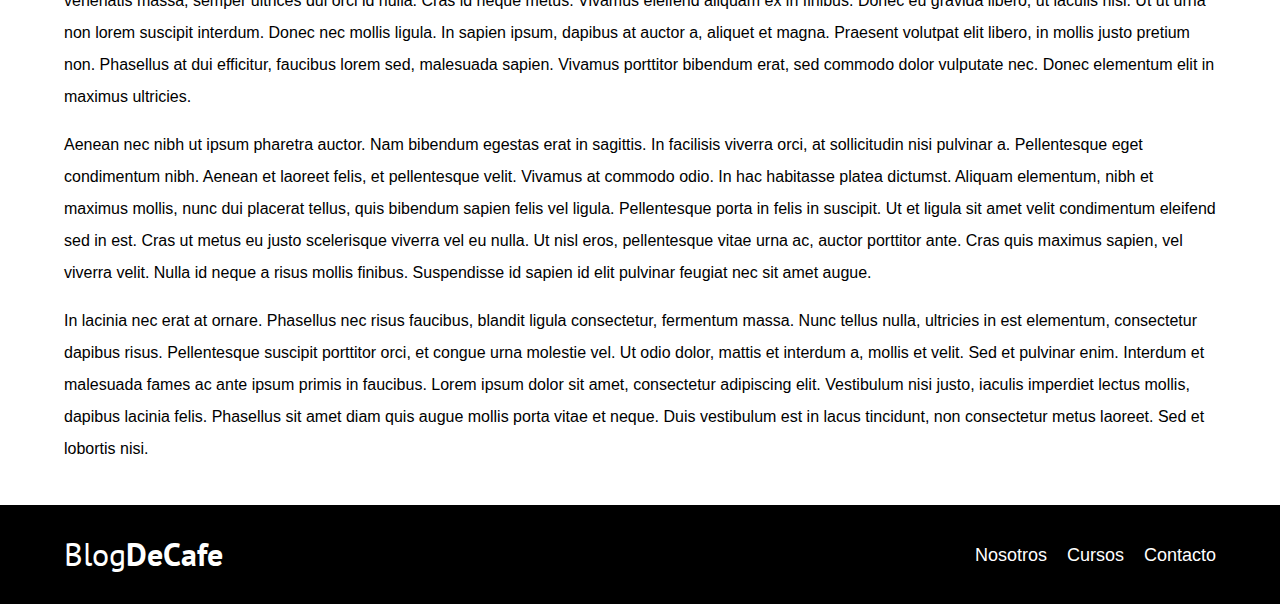
<file: entrada1.html>
<!DOCTYPE html>
<html lang="en">
<head>
    <meta charset="UTF-8">
    <meta http-equiv="X-UA-Compatible" content="IE=edge">
    <meta name="viewport" content="width=device-width, initial-scale=1.0">
    <title>BlogDeCafe</title>

    <link rel="stylesheet" href="css/style.css">
    <link rel="stylesheet" href="css/normalize.css">
    <link rel="preconnect" href="https://fonts.googleapis.com">
    <link rel="preconnect" href="https://fonts.gstatic.com" crossorigin>
    <link href="https://fonts.googleapis.com/css2?family=IM+Fell+Great+Primer+SC&family=PT+Sans:wght@400;700&display=swap" rel="stylesheet">

</head>
<body> 

    <header class="header">

        <div class="contenedor">
            <div class="barra">
                <a class="logo" href="index.html">
                    <h1 class="logo__nombre no-margin centrar-texto">Blog<span class="logo__bold">DeCafe</span></h1>
                </a>

                <nav class="navegacion">
                    <a href="index.html" class="navegacion__enlace">Inicio</a>
                    <a href="nosotros.html" class="navegacion__enlace">Nosotros</a>
                    <a href="cursos.html" class="navegacion__enlace">Cursos</a>
                    <a href="contacto.html" class="navegacion__enlace">Contacto</a>
                </nav>
            </div>
        </div>
        
        <div class="header__texto">
            <h2 class="no-margin">Blog de cafe con consejos y cursos</h2>
            <p class="no-margin">Aprende de los expertos con las mejores recetas y consejos</p>
        </div>
    </header>

    <main class="contenedor">
        <h3 class="centrar-texto">Tipos de grano de cafe</h3>

        <img src="img/blog1.jpg" alt="imagen nosotros">

        <p>Lorem ipsum dolor sit amet, consectetur adipiscing elit. Phasellus nulla leo, finibus ac leo vel, ullamcorper
            elementum nunc. Donec in accumsan mauris. Ut tincidunt posuere urna, id porttitor ante iaculis pulvinar.
            Aenean a orci nec augue bibendum molestie. Nullam porttitor, lacus quis blandit congue, lacus arcu venenatis
            massa, semper ultrices dui orci id nulla. Cras id neque metus. Vivamus eleifend aliquam ex in finibus. Donec
            eu gravida libero, ut iaculis nisl. Ut ut urna non lorem suscipit interdum. Donec nec mollis ligula. In
            sapien ipsum, dapibus at auctor a, aliquet et magna. Praesent volutpat elit libero, in mollis justo pretium
            non. Phasellus at dui efficitur, faucibus lorem sed, malesuada sapien. Vivamus porttitor bibendum erat, sed
            commodo dolor vulputate nec. Donec elementum elit in maximus ultricies.

            <p>Aenean nec nibh ut ipsum pharetra auctor. Nam bibendum egestas erat in sagittis. In facilisis viverra orci,
            at sollicitudin nisi pulvinar a. Pellentesque eget condimentum nibh. Aenean et laoreet felis, et
            pellentesque velit. Vivamus at commodo odio. In hac habitasse platea dictumst. Aliquam elementum, nibh et
            maximus mollis, nunc dui placerat tellus, quis bibendum sapien felis vel ligula. Pellentesque porta in felis
            in suscipit. Ut et ligula sit amet velit condimentum eleifend sed in est. Cras ut metus eu justo scelerisque
            viverra vel eu nulla. Ut nisl eros, pellentesque vitae urna ac, auctor porttitor ante. Cras quis maximus
            sapien, vel viverra velit. Nulla id neque a risus mollis finibus. Suspendisse id sapien id elit pulvinar
            feugiat nec sit amet augue.</p>

            <p>In lacinia nec erat at ornare. Phasellus nec risus faucibus, blandit ligula consectetur, fermentum massa.
            Nunc tellus nulla, ultricies in est elementum, consectetur dapibus risus. Pellentesque suscipit porttitor
            orci, et congue urna molestie vel. Ut odio dolor, mattis et interdum a, mollis et velit. Sed et pulvinar
            enim. Interdum et malesuada fames ac ante ipsum primis in faucibus. Lorem ipsum dolor sit amet, consectetur
            adipiscing elit. Vestibulum nisi justo, iaculis imperdiet lectus mollis, dapibus lacinia felis. Phasellus
            sit amet diam quis augue mollis porta vitae et neque. Duis vestibulum est in lacus tincidunt, non
            consectetur metus laoreet. Sed et lobortis nisi.</p>
    </main>

    <footer class="footer">
        
        <div class="contenedor">
            <div class="barra">
                <a class="logo" href="index.html">
                    <h1 class="logo__nombre no-margin centrar-texto">Blog<span class="logo__bold">DeCafe</span></h1>
                </a>

                <nav class="navegacion">
                    <a href="nosotros.html" class="navegacion__enlace">Nosotros</a>
                    <a href="cursos.html" class="navegacion__enlace">Cursos</a>
                    <a href="contacto.html" class="navegacion__enlace">Contacto</a>
                </nav>
            </div>
        </div>
    </footer>
    
    <script src="js/modernizr.js"></script>
</body>
</html>
</file>
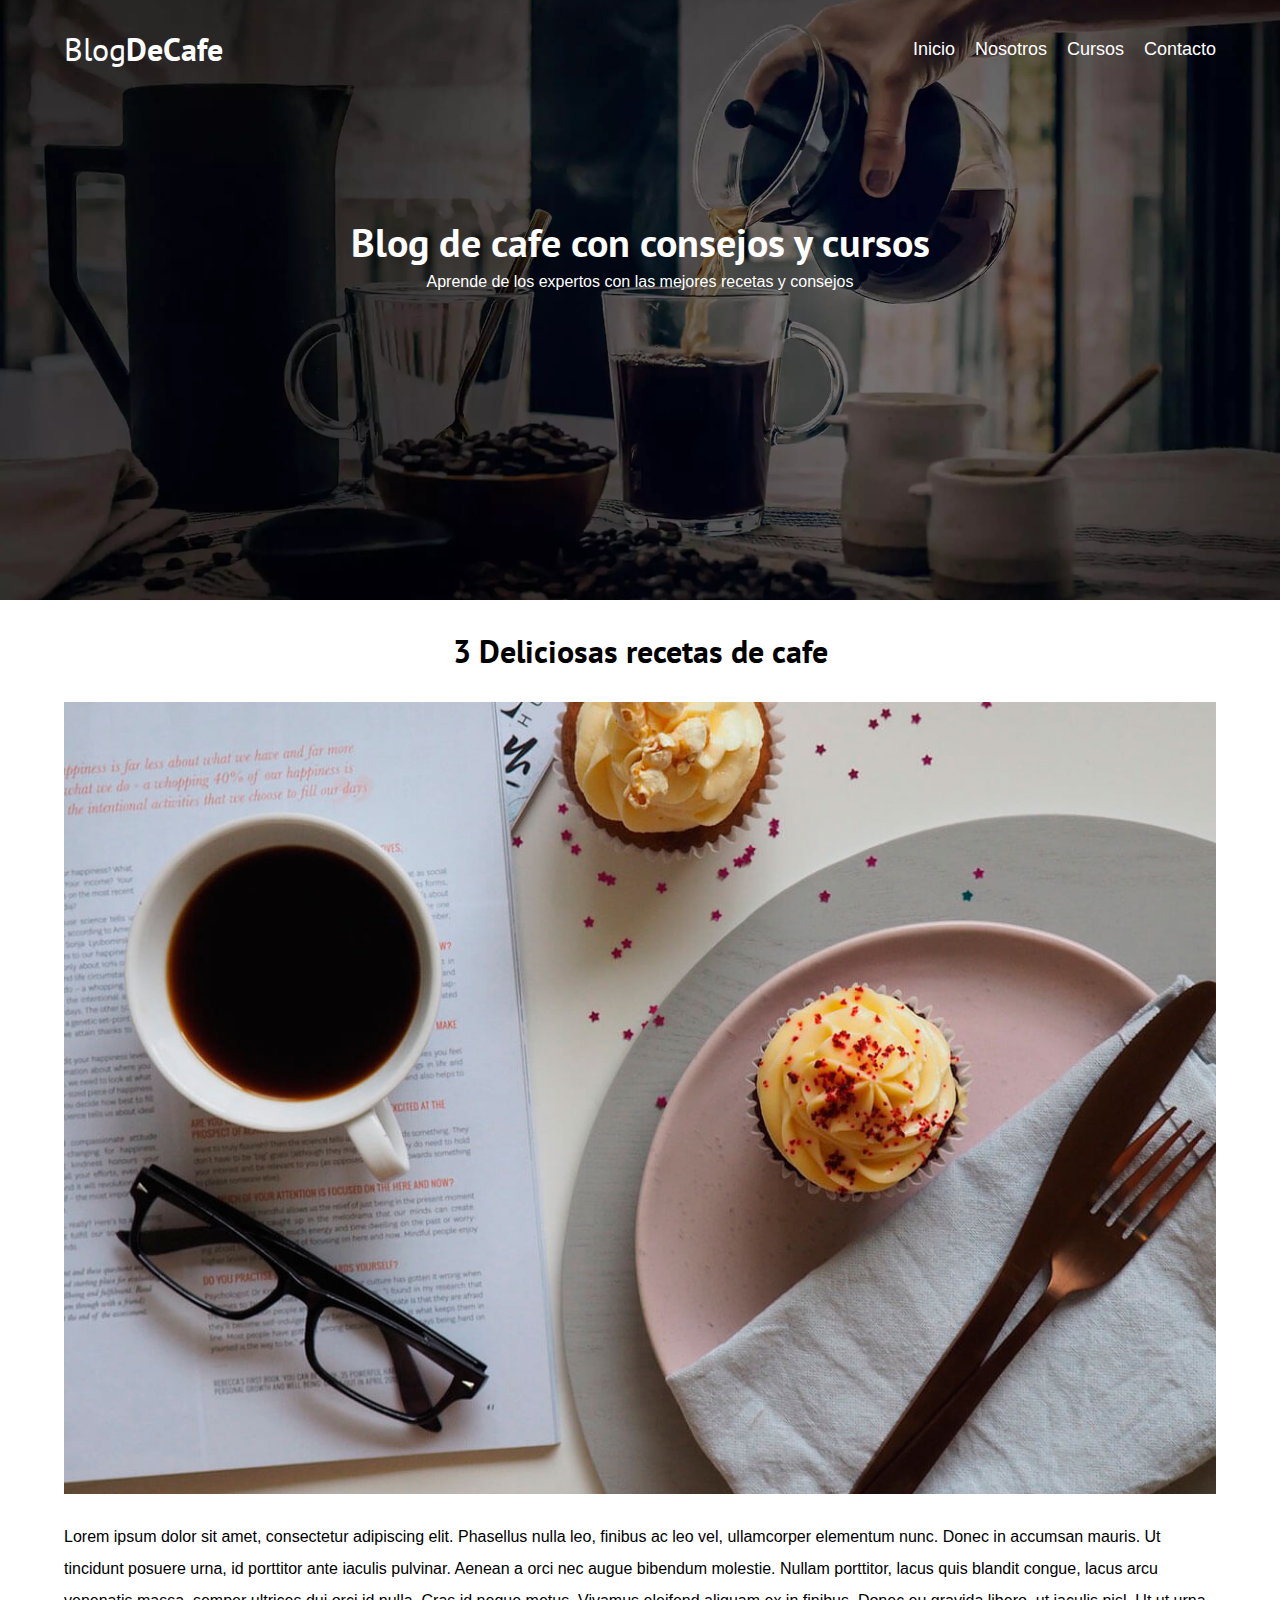
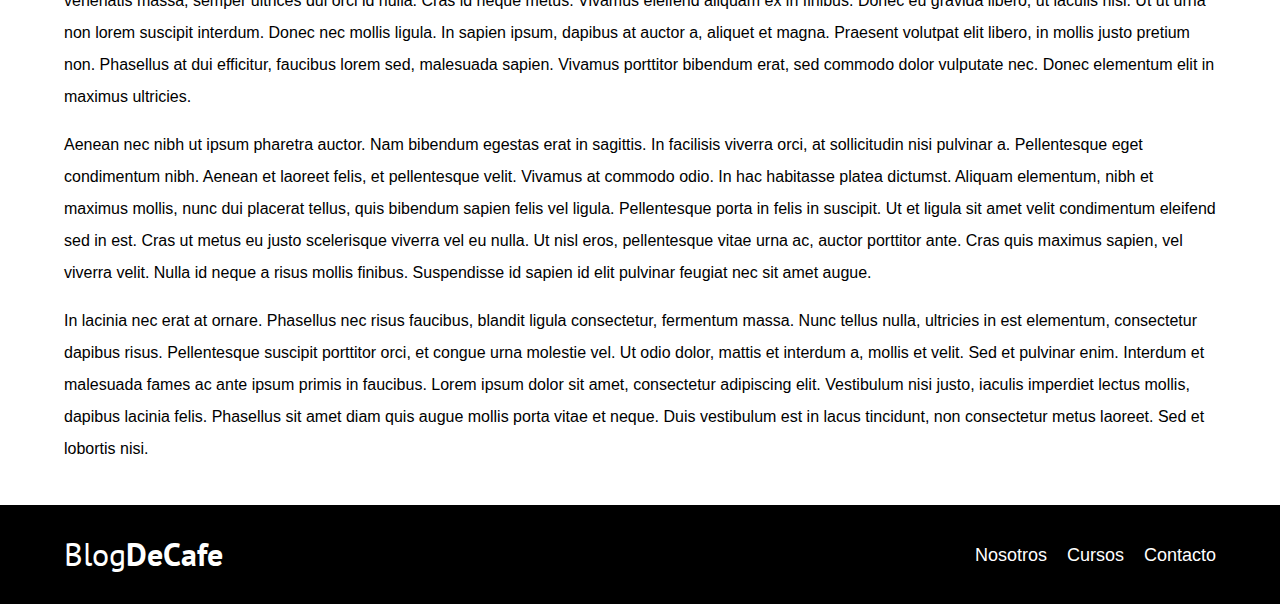
<file: entrada2.html>
<!DOCTYPE html>
<html lang="en">
<head>
    <meta charset="UTF-8">
    <meta http-equiv="X-UA-Compatible" content="IE=edge">
    <meta name="viewport" content="width=device-width, initial-scale=1.0">
    <title>BlogDeCafe</title>

    <link rel="stylesheet" href="css/style.css">
    <link rel="stylesheet" href="css/normalize.css">
    <link rel="preconnect" href="https://fonts.googleapis.com">
    <link rel="preconnect" href="https://fonts.gstatic.com" crossorigin>
    <link href="https://fonts.googleapis.com/css2?family=IM+Fell+Great+Primer+SC&family=PT+Sans:wght@400;700&display=swap" rel="stylesheet">

</head>
<body> 

    <header class="header">

        <div class="contenedor">
            <div class="barra">
                <a class="logo" href="index.html">
                    <h1 class="logo__nombre no-margin centrar-texto">Blog<span class="logo__bold">DeCafe</span></h1>
                </a>

                <nav class="navegacion">
                    <a href="index.html" class="navegacion__enlace">Inicio</a>
                    <a href="nosotros.html" class="navegacion__enlace">Nosotros</a>
                    <a href="cursos.html" class="navegacion__enlace">Cursos</a>
                    <a href="contacto.html" class="navegacion__enlace">Contacto</a>
                </nav>
            </div>
        </div>
        
        <div class="header__texto">
            <h2 class="no-margin">Blog de cafe con consejos y cursos</h2>
            <p class="no-margin">Aprende de los expertos con las mejores recetas y consejos</p>
        </div>
    </header>

    <main class="contenedor">
        <h3 class="centrar-texto">3 Deliciosas recetas de cafe</h3>

        <img src="img/blog2.jpg" alt="imagen nosotros">

        <p>Lorem ipsum dolor sit amet, consectetur adipiscing elit. Phasellus nulla leo, finibus ac leo vel, ullamcorper
            elementum nunc. Donec in accumsan mauris. Ut tincidunt posuere urna, id porttitor ante iaculis pulvinar.
            Aenean a orci nec augue bibendum molestie. Nullam porttitor, lacus quis blandit congue, lacus arcu venenatis
            massa, semper ultrices dui orci id nulla. Cras id neque metus. Vivamus eleifend aliquam ex in finibus. Donec
            eu gravida libero, ut iaculis nisl. Ut ut urna non lorem suscipit interdum. Donec nec mollis ligula. In
            sapien ipsum, dapibus at auctor a, aliquet et magna. Praesent volutpat elit libero, in mollis justo pretium
            non. Phasellus at dui efficitur, faucibus lorem sed, malesuada sapien. Vivamus porttitor bibendum erat, sed
            commodo dolor vulputate nec. Donec elementum elit in maximus ultricies.

            <p>Aenean nec nibh ut ipsum pharetra auctor. Nam bibendum egestas erat in sagittis. In facilisis viverra orci,
            at sollicitudin nisi pulvinar a. Pellentesque eget condimentum nibh. Aenean et laoreet felis, et
            pellentesque velit. Vivamus at commodo odio. In hac habitasse platea dictumst. Aliquam elementum, nibh et
            maximus mollis, nunc dui placerat tellus, quis bibendum sapien felis vel ligula. Pellentesque porta in felis
            in suscipit. Ut et ligula sit amet velit condimentum eleifend sed in est. Cras ut metus eu justo scelerisque
            viverra vel eu nulla. Ut nisl eros, pellentesque vitae urna ac, auctor porttitor ante. Cras quis maximus
            sapien, vel viverra velit. Nulla id neque a risus mollis finibus. Suspendisse id sapien id elit pulvinar
            feugiat nec sit amet augue.</p>

            <p>In lacinia nec erat at ornare. Phasellus nec risus faucibus, blandit ligula consectetur, fermentum massa.
            Nunc tellus nulla, ultricies in est elementum, consectetur dapibus risus. Pellentesque suscipit porttitor
            orci, et congue urna molestie vel. Ut odio dolor, mattis et interdum a, mollis et velit. Sed et pulvinar
            enim. Interdum et malesuada fames ac ante ipsum primis in faucibus. Lorem ipsum dolor sit amet, consectetur
            adipiscing elit. Vestibulum nisi justo, iaculis imperdiet lectus mollis, dapibus lacinia felis. Phasellus
            sit amet diam quis augue mollis porta vitae et neque. Duis vestibulum est in lacus tincidunt, non
            consectetur metus laoreet. Sed et lobortis nisi.</p>
    </main>

    <footer class="footer">
        
        <div class="contenedor">
            <div class="barra">
                <a class="logo" href="index.html">
                    <h1 class="logo__nombre no-margin centrar-texto">Blog<span class="logo__bold">DeCafe</span></h1>
                </a>

                <nav class="navegacion">
                    <a href="nosotros.html" class="navegacion__enlace">Nosotros</a>
                    <a href="cursos.html" class="navegacion__enlace">Cursos</a>
                    <a href="contacto.html" class="navegacion__enlace">Contacto</a>
                </nav>
            </div>
        </div>
    </footer>
    
    <script src="js/modernizr.js"></script>
</body>
</html>
</file>
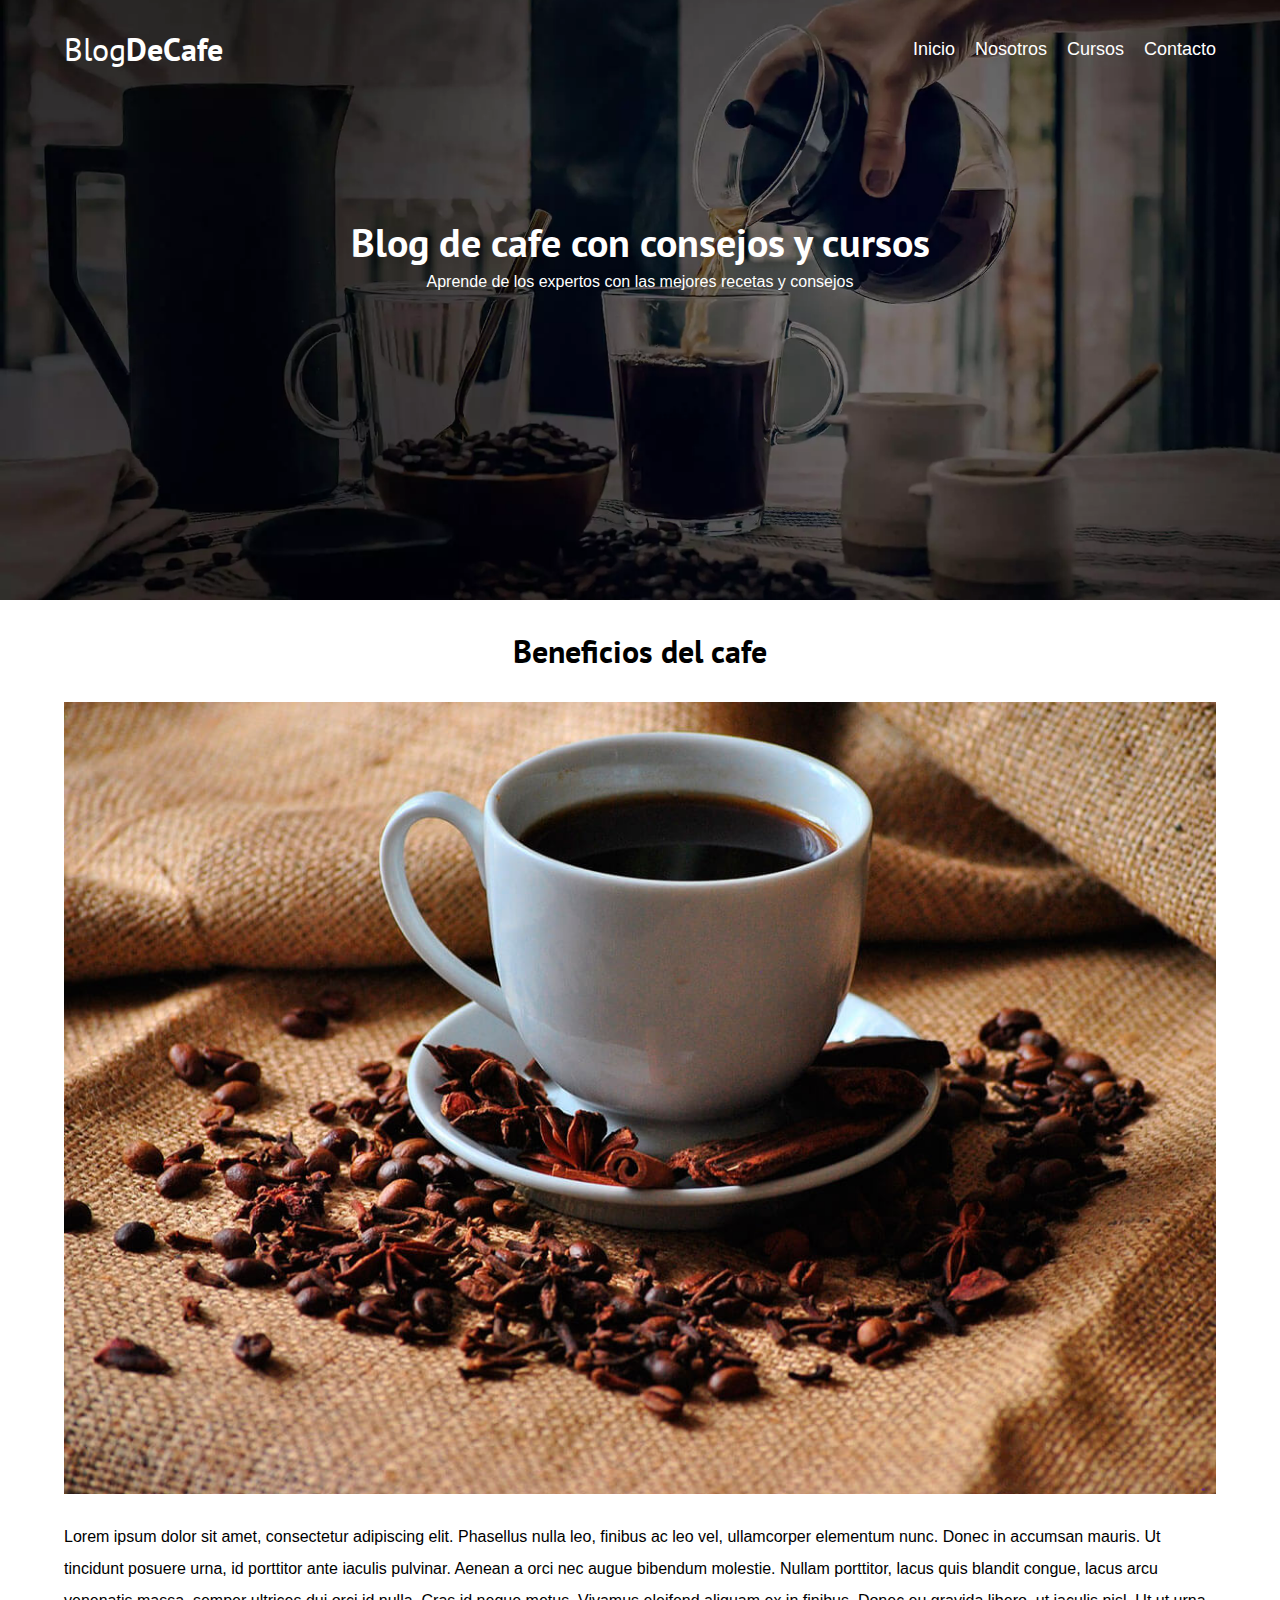
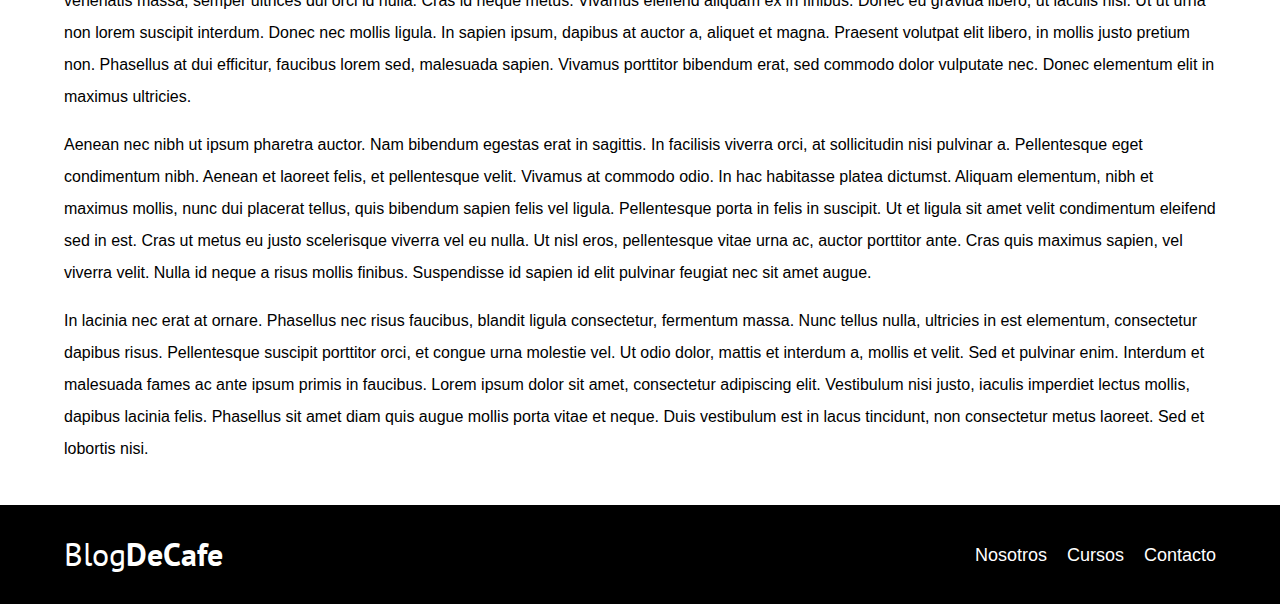
<file: entrada3.html>
<!DOCTYPE html>
<html lang="en">

<head>
    <meta charset="UTF-8">
    <meta http-equiv="X-UA-Compatible" content="IE=edge">
    <meta name="viewport" content="width=device-width, initial-scale=1.0">
    <title>BlogDeCafe</title>

    <link rel="stylesheet" href="css/style.css">
    <link rel="stylesheet" href="css/normalize.css">
    <link rel="preconnect" href="https://fonts.googleapis.com">
    <link rel="preconnect" href="https://fonts.gstatic.com" crossorigin>
    <link
        href="https://fonts.googleapis.com/css2?family=IM+Fell+Great+Primer+SC&family=PT+Sans:wght@400;700&display=swap"
        rel="stylesheet">

</head>

<body>

    <header class="header">

        <div class="contenedor">
            <div class="barra">
                <a class="logo" href="index.html">
                    <h1 class="logo__nombre no-margin centrar-texto">Blog<span class="logo__bold">DeCafe</span></h1>
                </a>

                <nav class="navegacion">
                    <a href="index.html" class="navegacion__enlace">Inicio</a>
                    <a href="nosotros.html" class="navegacion__enlace">Nosotros</a>
                    <a href="cursos.html" class="navegacion__enlace">Cursos</a>
                    <a href="contacto.html" class="navegacion__enlace">Contacto</a>
                </nav>
            </div>
        </div>

        <div class="header__texto">
            <h2 class="no-margin">Blog de cafe con consejos y cursos</h2>
            <p class="no-margin">Aprende de los expertos con las mejores recetas y consejos</p>
        </div>
    </header>

    <main class="contenedor">

        <h3 class="centrar-texto">Beneficios del cafe</h3>

        <img src="img/blog3.jpg" alt="imagen nosotros">

        <p>Lorem ipsum dolor sit amet, consectetur adipiscing elit. Phasellus nulla leo, finibus ac leo vel, ullamcorper
            elementum nunc. Donec in accumsan mauris. Ut tincidunt posuere urna, id porttitor ante iaculis pulvinar.
            Aenean a orci nec augue bibendum molestie. Nullam porttitor, lacus quis blandit congue, lacus arcu venenatis
            massa, semper ultrices dui orci id nulla. Cras id neque metus. Vivamus eleifend aliquam ex in finibus. Donec
            eu gravida libero, ut iaculis nisl. Ut ut urna non lorem suscipit interdum. Donec nec mollis ligula. In
            sapien ipsum, dapibus at auctor a, aliquet et magna. Praesent volutpat elit libero, in mollis justo pretium
            non. Phasellus at dui efficitur, faucibus lorem sed, malesuada sapien. Vivamus porttitor bibendum erat, sed
            commodo dolor vulputate nec. Donec elementum elit in maximus ultricies.

            <p>Aenean nec nibh ut ipsum pharetra auctor. Nam bibendum egestas erat in sagittis. In facilisis viverra orci,
            at sollicitudin nisi pulvinar a. Pellentesque eget condimentum nibh. Aenean et laoreet felis, et
            pellentesque velit. Vivamus at commodo odio. In hac habitasse platea dictumst. Aliquam elementum, nibh et
            maximus mollis, nunc dui placerat tellus, quis bibendum sapien felis vel ligula. Pellentesque porta in felis
            in suscipit. Ut et ligula sit amet velit condimentum eleifend sed in est. Cras ut metus eu justo scelerisque
            viverra vel eu nulla. Ut nisl eros, pellentesque vitae urna ac, auctor porttitor ante. Cras quis maximus
            sapien, vel viverra velit. Nulla id neque a risus mollis finibus. Suspendisse id sapien id elit pulvinar
            feugiat nec sit amet augue.</p>

            <p>In lacinia nec erat at ornare. Phasellus nec risus faucibus, blandit ligula consectetur, fermentum massa.
            Nunc tellus nulla, ultricies in est elementum, consectetur dapibus risus. Pellentesque suscipit porttitor
            orci, et congue urna molestie vel. Ut odio dolor, mattis et interdum a, mollis et velit. Sed et pulvinar
            enim. Interdum et malesuada fames ac ante ipsum primis in faucibus. Lorem ipsum dolor sit amet, consectetur
            adipiscing elit. Vestibulum nisi justo, iaculis imperdiet lectus mollis, dapibus lacinia felis. Phasellus
            sit amet diam quis augue mollis porta vitae et neque. Duis vestibulum est in lacus tincidunt, non
            consectetur metus laoreet. Sed et lobortis nisi.</p>

    </main>

    <footer class="footer">

        <div class="contenedor">
            <div class="barra">
                <a class="logo" href="index.html">
                    <h1 class="logo__nombre no-margin centrar-texto">Blog<span class="logo__bold">DeCafe</span></h1>
                </a>

                <nav class="navegacion">
                    <a href="nosotros.html" class="navegacion__enlace">Nosotros</a>
                    <a href="cursos.html" class="navegacion__enlace">Cursos</a>
                    <a href="contacto.html" class="navegacion__enlace">Contacto</a>
                </nav>
            </div>
        </div>
    </footer>

    <script src="js/modernizr.js"></script>
</body>

</html>
</file>
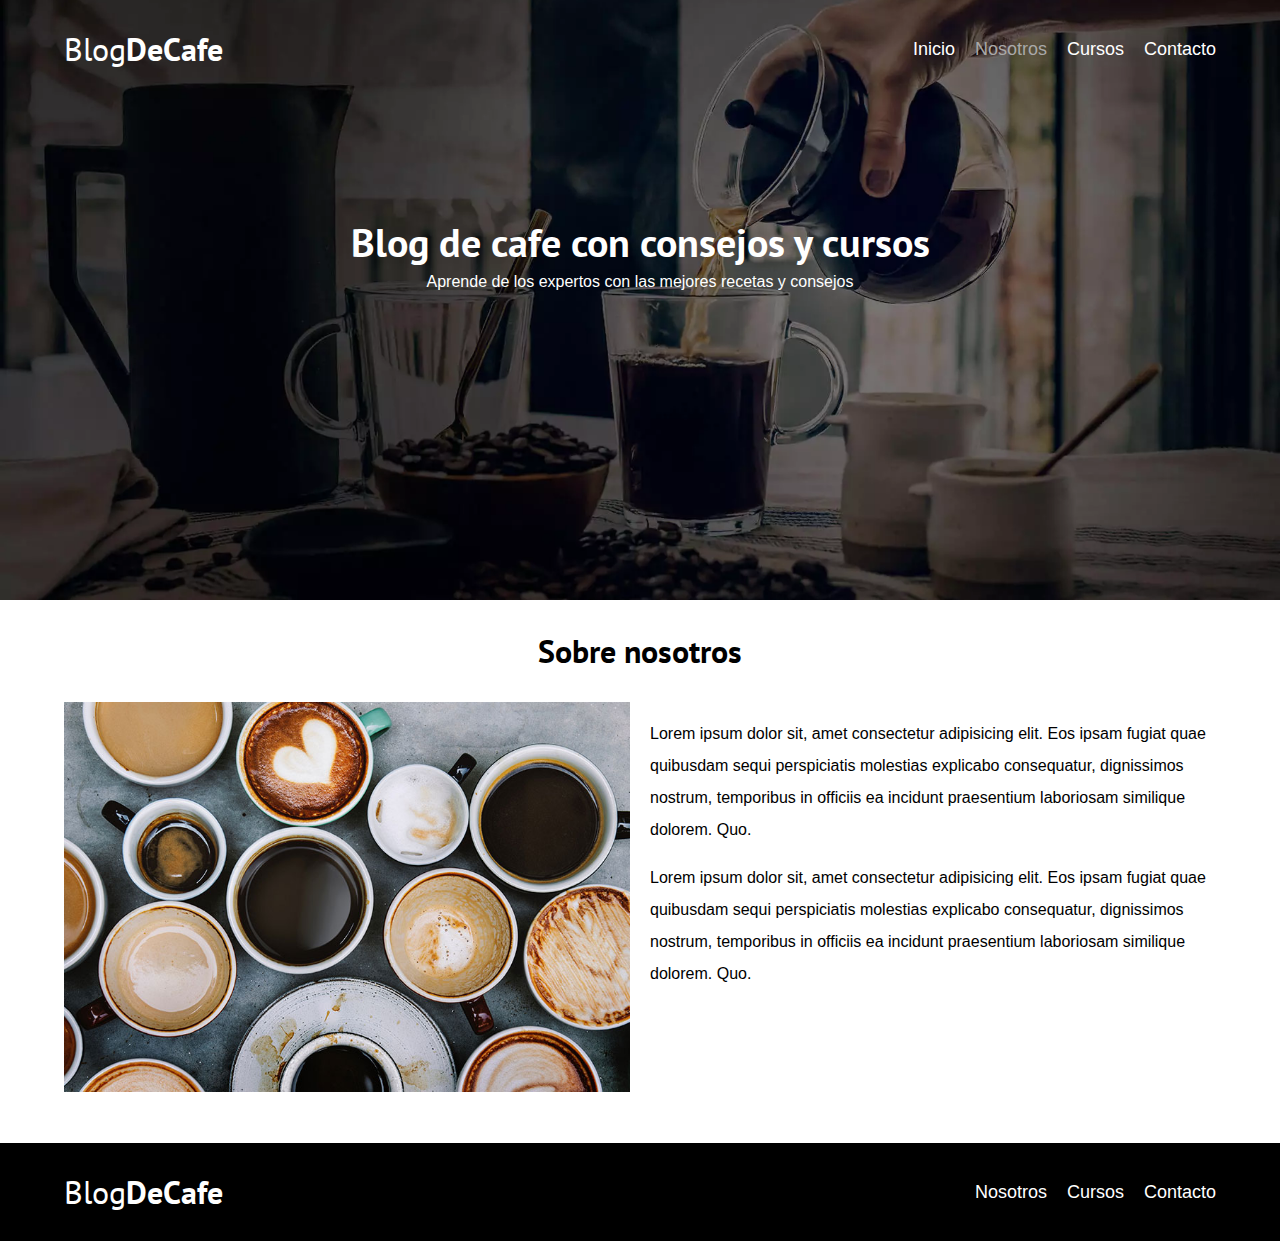
<file: nosotros.html>
<!DOCTYPE html>
<html lang="en">
<head>
    <meta charset="UTF-8">
    <meta http-equiv="X-UA-Compatible" content="IE=edge">
    <meta name="viewport" content="width=device-width, initial-scale=1.0">
    <title>BlogDeCafe</title>

    <link rel="stylesheet" href="css/style.css">
    <link rel="stylesheet" href="css/normalize.css">
    <link rel="preconnect" href="https://fonts.googleapis.com">
    <link rel="preconnect" href="https://fonts.gstatic.com" crossorigin>
    <link href="https://fonts.googleapis.com/css2?family=IM+Fell+Great+Primer+SC&family=PT+Sans:wght@400;700&display=swap" rel="stylesheet">

</head>
<body> 

    <header class="header">

        <div class="contenedor">
            <div class="barra">
                <a class="logo" href="index.html">
                    <h1 class="logo__nombre no-margin centrar-texto">Blog<span class="logo__bold">DeCafe</span></h1>
                </a>

                <nav class="navegacion">
                    <a href="index.html" class="navegacion__enlace">Inicio</a>
                    <a href="nosotros.html" class="navegacion__enlace navegacion__enlace--activo">Nosotros</a>
                    <a href="cursos.html" class="navegacion__enlace">Cursos</a>
                    <a href="contacto.html" class="navegacion__enlace">Contacto</a>
                </nav>
            </div>
        </div>
        
        <div class="header__texto">
            <h2 class="no-margin">Blog de cafe con consejos y cursos</h2>
            <p class="no-margin">Aprende de los expertos con las mejores recetas y consejos</p>
        </div>
    </header>

    <main class="contenedor">
        <h3 class="centrar-texto">Sobre nosotros</h3>

        <div class="sobre-nosotros">
            <div class="sobre-nosotros__imagen">
                <img src="img/nosotros.jpg" alt="imagen nosotros">
            </div>

            <div class="sobre-nosotros__texto">
                <p>Lorem ipsum dolor sit, amet consectetur adipisicing elit. Eos ipsam fugiat quae 
                    quibusdam sequi perspiciatis molestias explicabo consequatur, dignissimos nostrum, 
                    temporibus in officiis ea incidunt praesentium laboriosam similique dolorem. Quo.</p>

                <p>Lorem ipsum dolor sit, amet consectetur adipisicing elit. Eos ipsam fugiat quae 
                quibusdam sequi perspiciatis molestias explicabo consequatur, dignissimos nostrum, 
                temporibus in officiis ea incidunt praesentium laboriosam similique dolorem. Quo.</p>
            
        
            </div>
        </div>
    </main>

    <footer class="footer">
        
        <div class="contenedor">
            <div class="barra">
                <a class="logo" href="index.html">
                    <h1 class="logo__nombre no-margin centrar-texto">Blog<span class="logo__bold">DeCafe</span></h1>
                </a>

                <nav class="navegacion">
                    <a href="nosotros.html" class="navegacion__enlace">Nosotros</a>
                    <a href="cursos.html" class="navegacion__enlace">Cursos</a>
                    <a href="contacto.html" class="navegacion__enlace">Contacto</a>
                </nav>
            </div>
        </div>
    </footer>
    
    <script src="js/modernizr.js"></script>
</body>
</html>
</file>
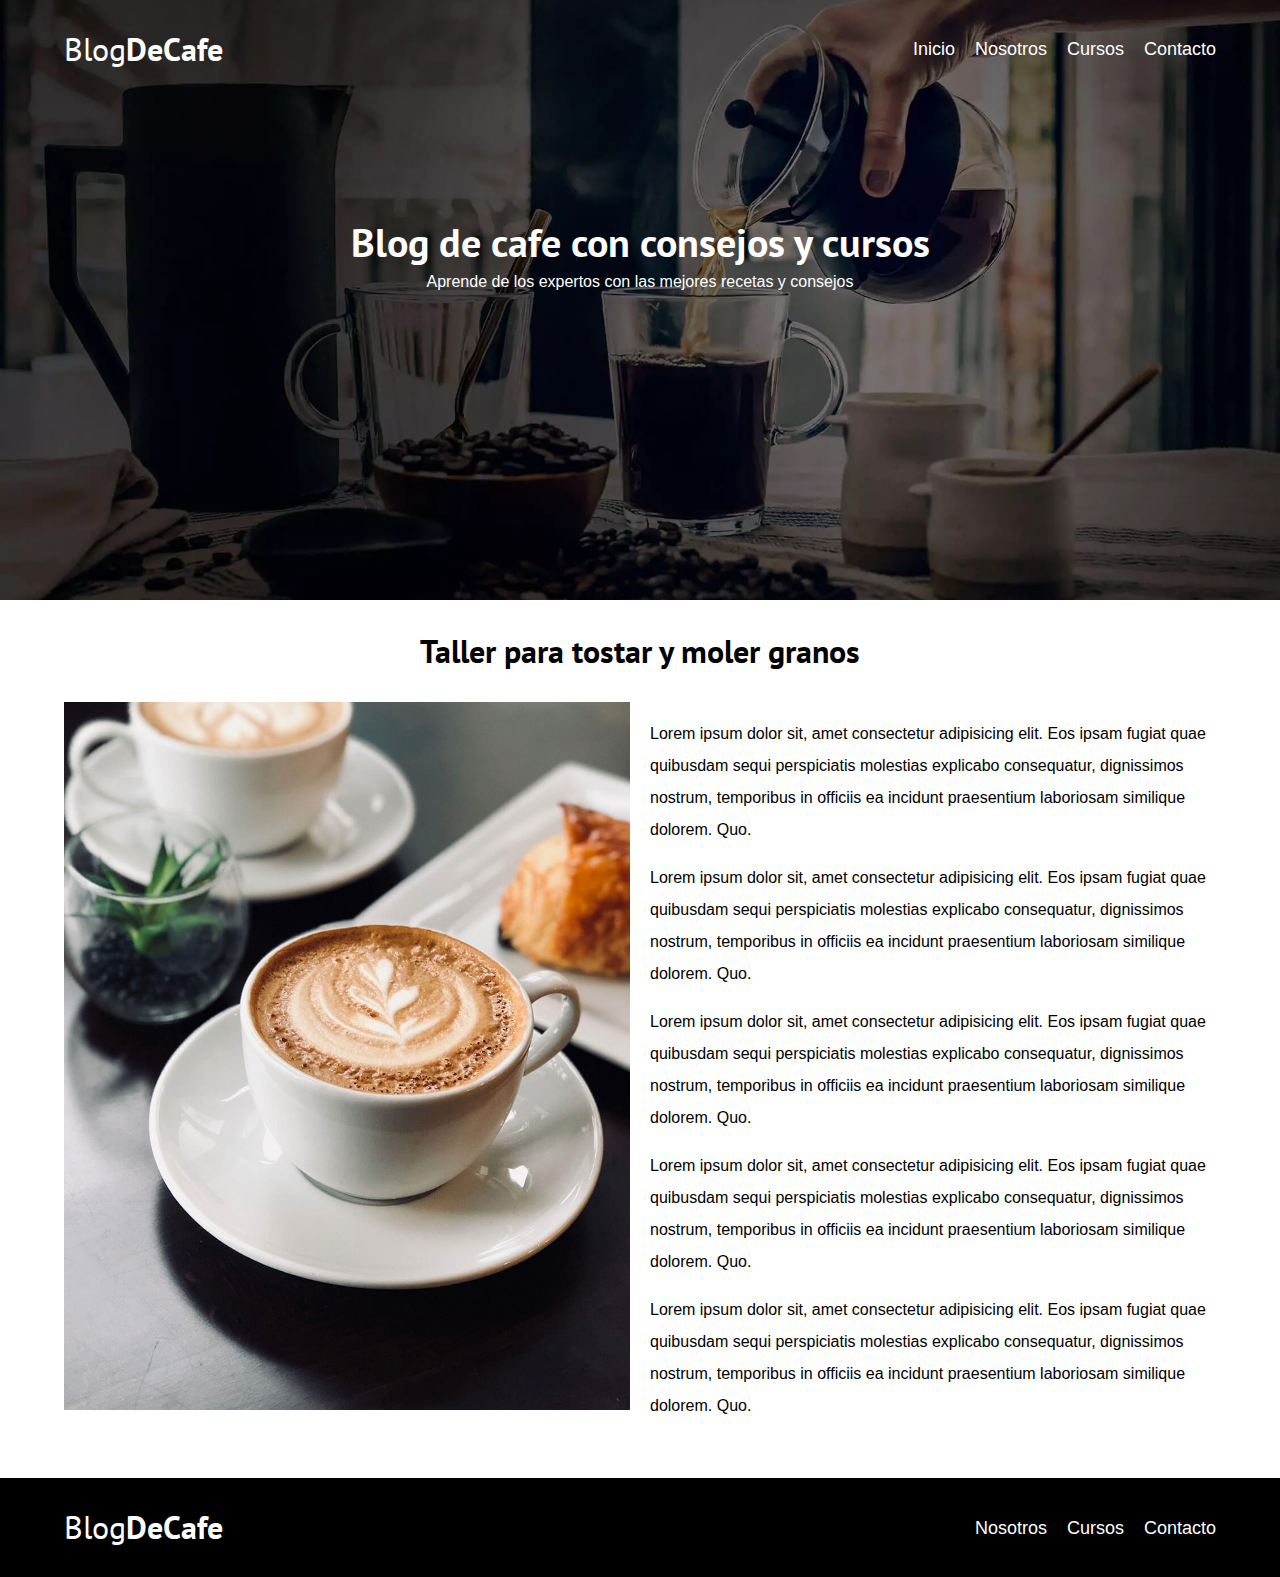
<file: taller1.html>
<!DOCTYPE html>
<html lang="en">
<head>
    <meta charset="UTF-8">
    <meta http-equiv="X-UA-Compatible" content="IE=edge">
    <meta name="viewport" content="width=device-width, initial-scale=1.0">
    <title>BlogDeCafe</title>

    <link rel="stylesheet" href="css/style.css">
    <link rel="stylesheet" href="css/normalize.css">
    <link rel="preconnect" href="https://fonts.googleapis.com">
    <link rel="preconnect" href="https://fonts.gstatic.com" crossorigin>
    <link href="https://fonts.googleapis.com/css2?family=IM+Fell+Great+Primer+SC&family=PT+Sans:wght@400;700&display=swap" rel="stylesheet">

</head>
<body> 

    <header class="header">

        <div class="contenedor">
            <div class="barra">
                <a class="logo" href="index.html">
                    <h1 class="logo__nombre no-margin centrar-texto">Blog<span class="logo__bold">DeCafe</span></h1>
                </a>

                <nav class="navegacion">
                    <a href="index.html" class="navegacion__enlace">Inicio</a>
                    <a href="nosotros.html" class="navegacion__enlace">Nosotros</a>
                    <a href="cursos.html" class="navegacion__enlace">Cursos</a>
                    <a href="contacto.html" class="navegacion__enlace">Contacto</a>
                </nav>
            </div>
        </div>
        
        <div class="header__texto">
            <h2 class="no-margin">Blog de cafe con consejos y cursos</h2>
            <p class="no-margin">Aprende de los expertos con las mejores recetas y consejos</p>
        </div>
    </header>

    <main class="contenedor">
        <h3 class="centrar-texto">Taller para tostar y moler granos</h3>

        <div class="sobre-nosotros">
            <div class="sobre-nosotros__imagen">
                <img src="img/curso2.jpg" alt="imagen nosotros">
            </div>

            <div class="sobre-nosotros__texto">
                <p>Lorem ipsum dolor sit, amet consectetur adipisicing elit. Eos ipsam fugiat quae 
                quibusdam sequi perspiciatis molestias explicabo consequatur, dignissimos nostrum, 
                temporibus in officiis ea incidunt praesentium laboriosam similique dolorem. Quo.</p>

                <p>Lorem ipsum dolor sit, amet consectetur adipisicing elit. Eos ipsam fugiat quae 
                quibusdam sequi perspiciatis molestias explicabo consequatur, dignissimos nostrum, 
                temporibus in officiis ea incidunt praesentium laboriosam similique dolorem. Quo.</p>

                <p>Lorem ipsum dolor sit, amet consectetur adipisicing elit. Eos ipsam fugiat quae 
                quibusdam sequi perspiciatis molestias explicabo consequatur, dignissimos nostrum, 
                temporibus in officiis ea incidunt praesentium laboriosam similique dolorem. Quo.</p>

                <p>Lorem ipsum dolor sit, amet consectetur adipisicing elit. Eos ipsam fugiat quae 
                quibusdam sequi perspiciatis molestias explicabo consequatur, dignissimos nostrum, 
                temporibus in officiis ea incidunt praesentium laboriosam similique dolorem. Quo.</p>

                <p>Lorem ipsum dolor sit, amet consectetur adipisicing elit. Eos ipsam fugiat quae 
                quibusdam sequi perspiciatis molestias explicabo consequatur, dignissimos nostrum, 
                temporibus in officiis ea incidunt praesentium laboriosam similique dolorem. Quo.</p>
                    
            
        
            </div>
        </div>
    </main>

    <footer class="footer">
        
        <div class="contenedor">
            <div class="barra">
                <a class="logo" href="index.html">
                    <h1 class="logo__nombre no-margin centrar-texto">Blog<span class="logo__bold">DeCafe</span></h1>
                </a>

                <nav class="navegacion">
                    <a href="nosotros.html" class="navegacion__enlace">Nosotros</a>
                    <a href="cursos.html" class="navegacion__enlace">Cursos</a>
                    <a href="contacto.html" class="navegacion__enlace">Contacto</a>
                </nav>
            </div>
        </div>
    </footer>
    
    <script src="js/modernizr.js"></script>
</body>
</html>
</file>
<file: css/style.css>
:root{
    --fuenteHeading: 'PT Sans', sans-serif;
    --fuenteParrafos: 'Open Sans', sans-serif;

    --primario: #784D3C;
    --gris: #e1e1e1;
    --blanco: #ffffff;
    --negro: #000000;    
}

html{
    box-sizing: border-box;
    font-size: 62.5%; /* 1 rem = 10px**/
}

*, *:before, *:after{
    box-sizing: inherit;
}

body{
    font-family: var(--fuenteParrafos);
    font-size: 1.6rem;
    line-height: 2;
}

/** Globales **/

.contenedor{
    max-width: 120rem;
    width: 90%;
    /** width: min(90%, 120rem); esta linea es lo mismo que las dos de arriba ya que ocupa lo que ocurra primero**/
    margin: 0 auto;   
}

a{
    text-decoration: none;
}

h1, h2, h3, h4{
    font-family: var(--fuenteHeading);
    line-height: 1.2;
}

h1{
    font-size: 4.8rem;
}

h2{
    font-size: 4rem;
}

h3{
    font-size: 3.2rem;
}

h4{
    font-size: 2.8rem;
}

img{
    max-width: 100%;
}
 /** Utilidades **/

 .no-margin{
    margin: 0;
}

.no-padding{
    padding: 0;
}

.centrar-texto{
    text-align: center;
}

/** Header **/
.webp .header{
    background-image: url(../img/banner.webp);
}

.no-webp .header{
    background-image: url(../img/banner.jpg);
}

.header{
    height: 60rem;
    background-size: cover;
    background-repeat: no-repeat;
    background-position: center center;
}

.header__texto{
    text-align: center;
    color: var(--blanco);
    margin-top: 5rem;
}

@media (min-width: 768px) {
    .header__texto{
        margin-top: 15rem;
    }
}

.barra{
    padding-top: 3rem;
}

@media (min-width: 768px) {
    .barra{
        display: flex;
        justify-content: space-between;
        align-items: center;
        
    }
}

.logo{
    color: var(--blanco);

}

.logo__nombre{
    font-weight: 400;
}

.logo__bold{
    
    font-weight: 700;
}

@media (min-width: 768px) {
    .navegacion{
        display: flex;
        gap: 2rem;
    }
}

.navegacion__enlace{
    display: block;
    text-align: center;
    font-size: 1.8rem;
    color: var(--blanco);

}

.navegacion__enlace--activo,
.navegacion__enlace:hover{
    color: darkgrey;
}

@media (min-width: 768px) {
    .contenido-principal{
        display: grid;
        grid-template-columns: 2fr 1fr;
        column-gap: 4rem;
    }
}

.entrada{
    border-bottom: 2px solid var(--gris);
    margin-bottom: 2rem;
}

.entrada:last-of-type{
    border: none;
    margin-bottom: 0;
}

.boton{
    display: block;
    font-family: var(--fuenteHeading);
    color: var(--blanco);
    text-align: center;
    padding: 1rem 3rem;
    font-size: 1.8rem;
    text-transform: uppercase;
    font-weight: 700;
    margin-bottom: 2rem;
    border: none;

}

@media (min-width: 768px) {
    .boton{
        display: inline-block;
    }
}
.boton:hover{
    cursor: pointer;
}
.boton--primario{
    background-color: var(--negro);

}

.boton--secundario{
    background-color: var(--primario);
}

.cursos{
    list-style: none;
}

.widget-curso{
    border-bottom: 2px solid var(--gris);
    margin-bottom: 2rem;
}

.widget-curso:last-of-type{
    border: none;
    margin-bottom: 0;
}

.widget-curso__label{
    font-weight: bold;
}

.widget-curso__info{
    font-weight: 400;
}

.widget-curso__label,
.widget-curso__info{
    font-family: var(--fuenteHeading);
    font-size: 2rem;
}

.footer{
    background-color: var(--negro);
    padding-bottom: 3rem;
    margin-top: 4rem;
}

/** Sobre nosotros **/

@media (min-width: 768px) {
    .sobre-nosotros{
        display: grid;
        grid-template-columns: repeat(2, 1fr);
        gap: 2rem;
    }

}

/** Curso **/


.curso{
    padding: 3rem 0;
    border-bottom: 2px solid var(--gris);
}

@media (min-width: 768px) {
    .curso{
        display: grid;
        grid-template-columns: 1fr 2fr;
        column-gap: 2rem;
    }
}
.curso:last-of-type{
    border: none;
}

.curso__label{
    font-weight: bold;
}

.curso__info{
    font-weight: 400;
}

.curso__label,
.curso__info{
    font-family: var(--fuenteHeading);
    font-size: 2rem;
}

/** Contacto **/

.contacto-bg{
    background-image: url(../img/contacto.jpg);
    height: 40rem;
    background-size: cover;
    background-repeat: no-repeat;
}

.formulario{
    background-color: var(--blanco);
    margin: -5rem auto 0 auto;
    width: 95%;
    padding: 5rem;
}

.campo{
    display: flex;
    margin-bottom: 2rem;
    gap: 2rem;
}

.campo__label{
    flex: 0 0 9rem;
    text-align: right;
}

.campo__field{
    flex: 1;
    border: 1px solid var(--gris);
}

.campo__field--textarea{
    height: 20rem;
}
</file>
